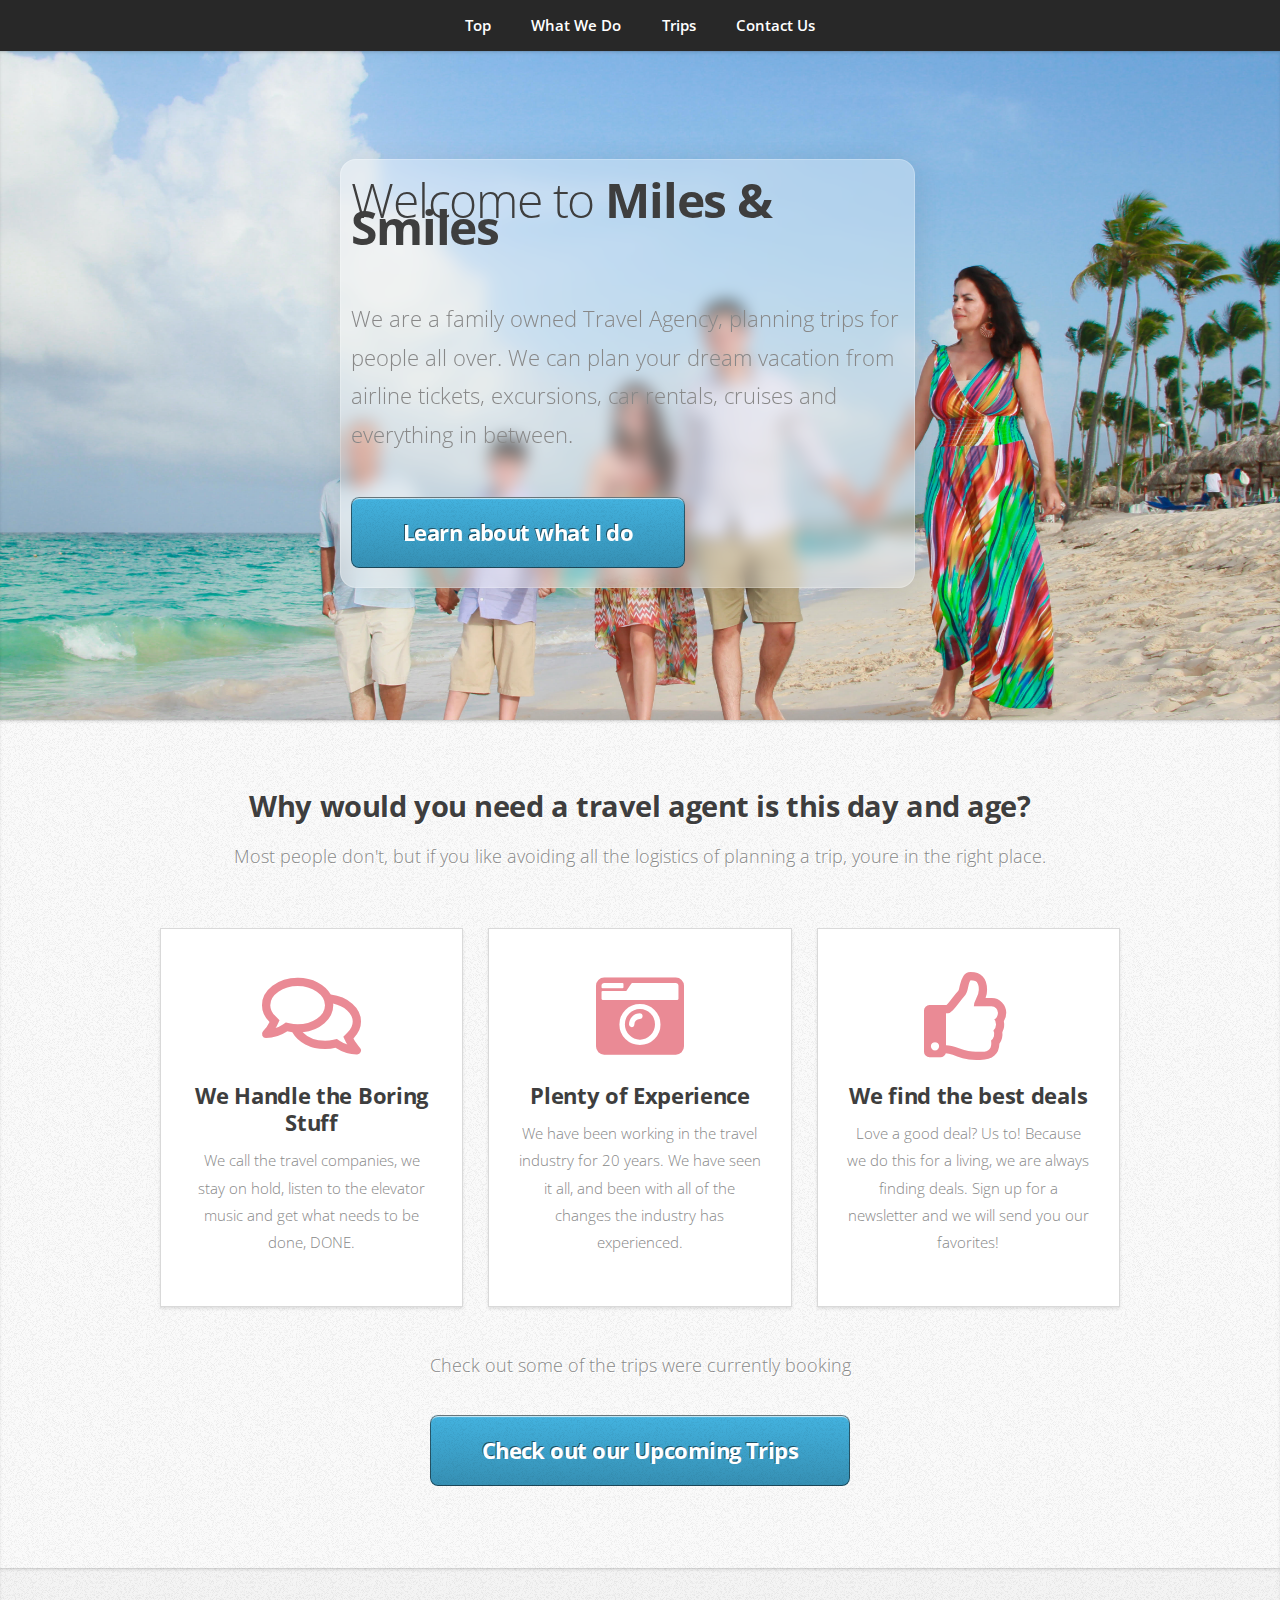
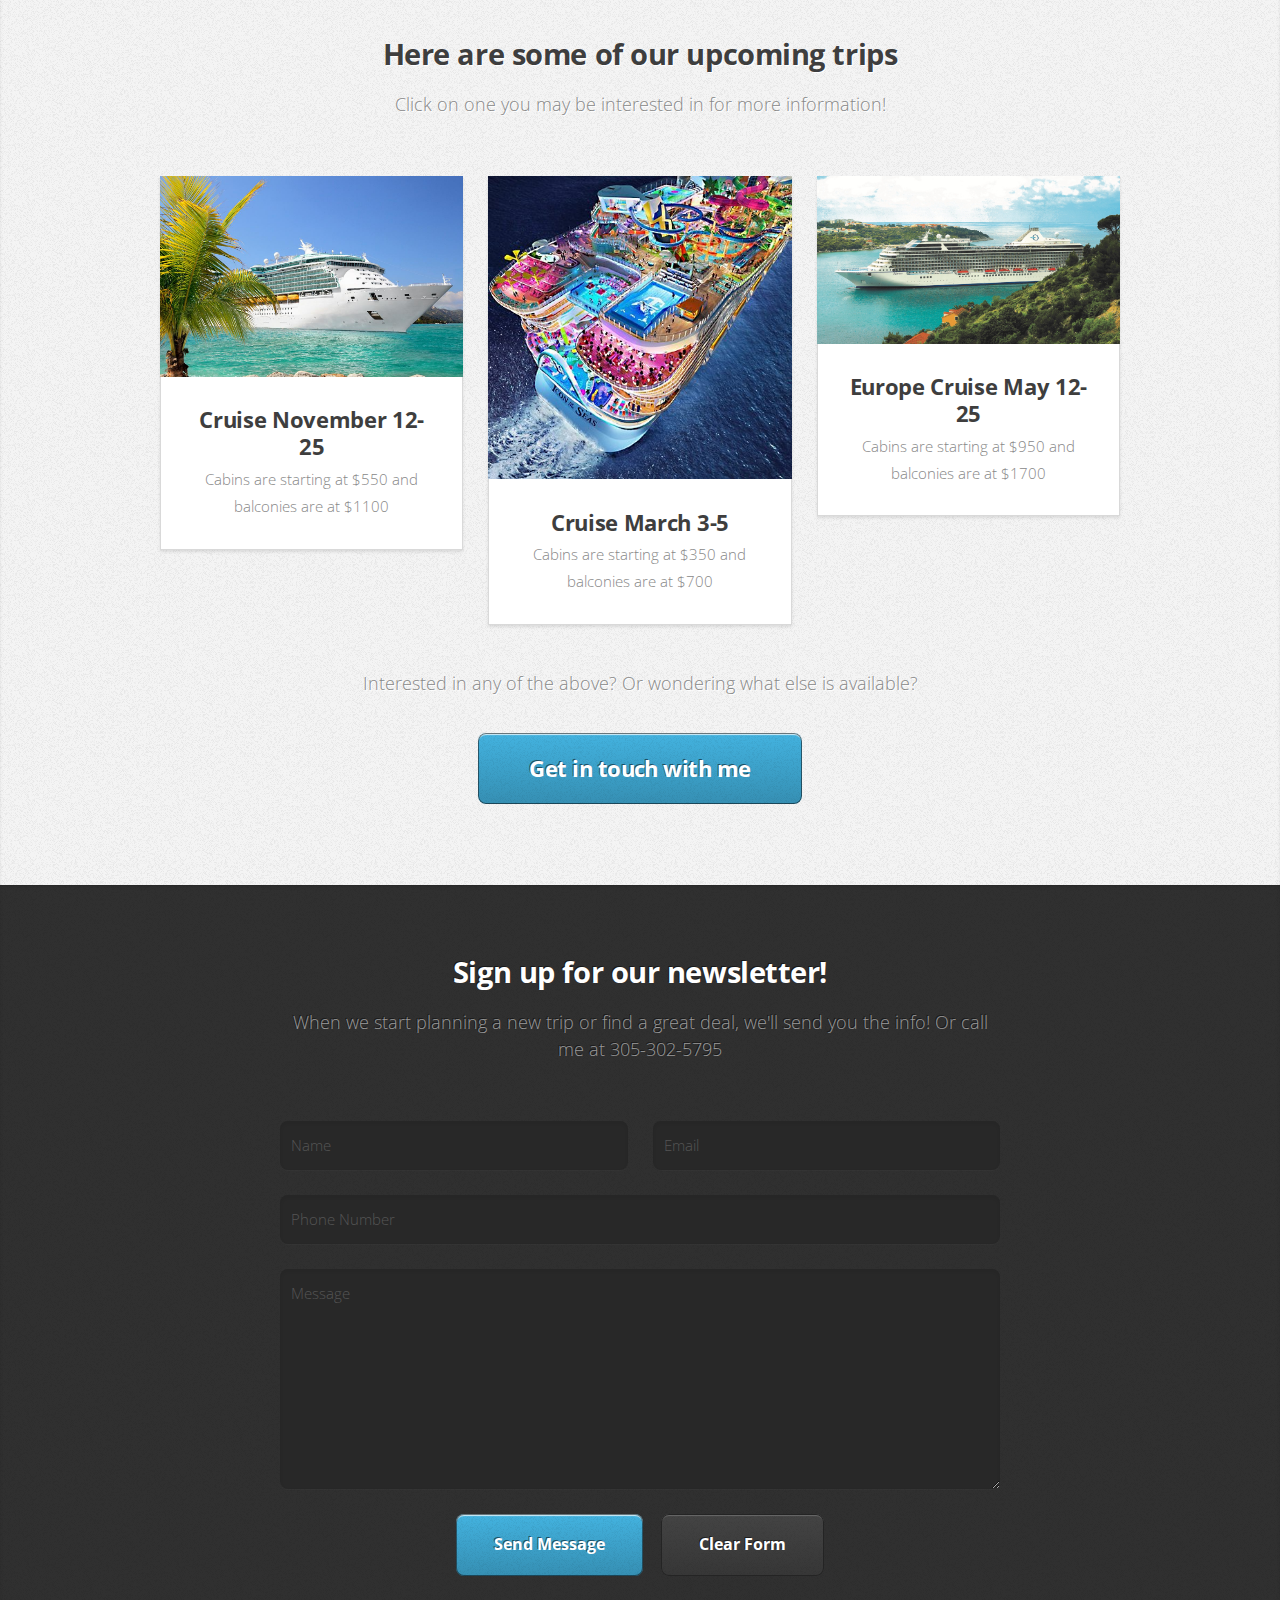
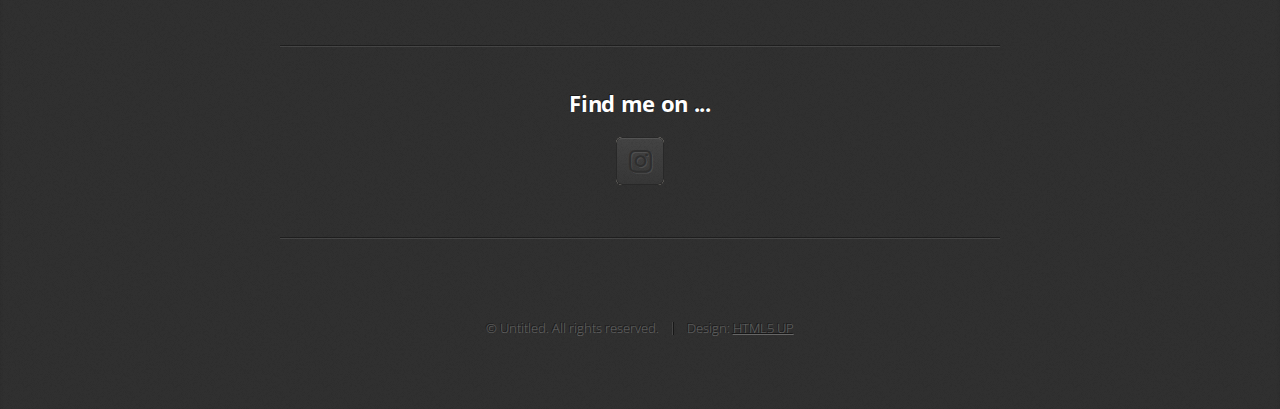
<file: index.html>
<!DOCTYPE HTML>
<!--
	Miniport by HTML5 UP
	html5up.net | @ajlkn
	Free for personal and commercial use under the CCA 3.0 license (html5up.net/license)
-->
<html>
	<head>
		<!-- Google tag (gtag.js) -->
<script async src="https://www.googletagmanager.com/gtag/js?id=G-KXNS6PESJY"></script>
<script>
  window.dataLayer = window.dataLayer || [];
  function gtag(){dataLayer.push(arguments);}
  gtag('js', new Date());

  gtag('config', 'G-KXNS6PESJY');
</script>
		<title>Miles and Smiles Travel Agency</title>
		<meta charset="utf-8" />
		<meta name="viewport" content="width=device-width, initial-scale=1, user-scalable=no" />
		<link rel="stylesheet" href="assets/css/main.css" />
		
	</head>
	<body class="is-preload">

		<!-- Nav -->
			<nav id="nav">
				<ul class="container">
					<li><a href="#top">Top</a></li>
					<li><a href="#work">What We Do</a></li>
					<li><a href="#portfolio">Trips</a></li>
					<li><a href="#contact">Contact Us</a></li>
				</ul>
			</nav>

		<!-- Home -->
		<article id="top" class="wrapper style1">
			<div class="container">
				<div class="row mainBox">
					
					<div class="col-8 col-7-large col-12-medium titleBox">
						<header>
							<h1>Welcome to <strong>Miles & Smiles </strong></h1>
						</header>
						<p>We are a family owned Travel Agency, planning trips for people all over. We can plan your dream vacation from airline tickets, excursions, car rentals, cruises and everything in between. </p>
						<a href="#work" class="button large scrolly">Learn about what I do</a>
					</div>
				</div>
			</div>
		</article>

		<!-- Work -->
			<article id="work" class="wrapper style2">
				<div class="container">
					<header>
						<h2>Why would you need a travel agent is this  day and age?</h2>
						<p>Most people don't, but if you like avoiding all the logistics of planning a trip, youre in the right place.</p>
					</header>
					<div class="row aln-center">
						<div class="col-4 col-6-medium col-12-small">
							<section class="box style1">
								<span class="icon featured fa-comments"></span>
								<h3>We Handle the Boring Stuff</h3>
								<p>We call the travel companies, we stay on hold, listen to the elevator music and get what needs to be done, DONE.</p>
							</section>
						</div>
						<div class="col-4 col-6-medium col-12-small">
							<section class="box style1">
								<span class="icon solid featured fa-camera-retro"></span>
								<h3>Plenty of Experience</h3>
								<p>We have been working in the travel industry for 20 years. We have seen it all, and been with all of the changes the industry has experienced.</p>
							</section>
						</div>
						<div class="col-4 col-6-medium col-12-small">
							<section class="box style1">
								<span class="icon featured fa-thumbs-up"></span>
								<h3>We find the best deals</h3>
								<p>Love a good deal? Us to! Because we do this for a living, we are always finding deals. Sign up for a newsletter and we will send you our favorites!</p>
							</section>
						</div>
					</div>
					<footer>
						<p>Check out some of the trips were currently booking</p>
						<a href="#portfolio" class="button large scrolly">Check out our Upcoming Trips </a>
					</footer>
				</div>
			</article>

		<!-- Upcoming Trips -->
			<article id="portfolio" class="wrapper style3">
				<div class="container">
					<header>
						<h2>Here are some of our upcoming trips</h2>
						<p>Click on one you may be interested in for more information!</p>
					</header>

					<div class="row">

						<div class="col-4 col-6-medium col-12-small">
							<article class="box style2">
								<a href="Nov12-22.html" class="image featured"><img src="images/Eastern Caribbean Cruises-a.jpg" alt="" /></a>
								<h3><a href="Nov12-22.html">Cruise November 12-25</a></h3>
								<p>Cabins are starting at $550 and balconies are at $1100</p>
							</article>
						</div>

						<div class="col-4 col-6-medium col-12-small">
							<article class="box style2">
								<a href="march3-5.html" class="image featured"><img src="images/icon-of-the-seas-aerial-aft-night-sailing.jpg" alt="" /></a>
								<h3><a href="march3-5.html">Cruise March 3-5</a></h3>
								<p>Cabins are starting at $350 and balconies are at $700</p>
							</article>
						</div>

						<div class="col-4 col-6-medium col-12-small">
							<article class="box style2">
								<a href="may10-21.html" class="image featured"><img src="images/OC_O_Marina__Mediterranean_Dubrovnik_2022_02_10_15_19_55.jpg" alt="" /></a>
								<h3><a href="may10-21.html">Europe Cruise May 12-25</a></h3>
								<p>Cabins are starting at $950 and balconies are at $1700</p>
							</article>
						</div>
		<!--- To add more trips
						<div class="col-4 col-6-medium col-12-small">
							<article class="box style2">
								<a href="#" class="image featured"><img src="images/pic04.jpg" alt="" /></a>
								<h3><a href="#">Tempus dolore</a></h3>
								<p>Ornare nulla proin odio consequat.</p>
							</article>
						</div>
						<div class="col-4 col-6-medium col-12-small">
							<article class="box style2">
								<a href="#" class="image featured"><img src="images/pic05.jpg" alt="" /></a>
								<h3><a href="#">Feugiat aliquam</a></h3>
								<p>Ornare nulla proin odio consequat.</p>
							</article>
						</div>
						<div class="col-4 col-6-medium col-12-small">
							<article class="box style2">
								<a href="#" class="image featured"><img src="images/pic06.jpg" alt="" /></a>
								<h3><a href="#">Sed amet ornare</a></h3>
								<p>Ornare nulla proin odio consequat.</p>
							</article>
						</div>
						 -->
					</div>

					<footer>
						<p>Interested in any of the above? Or wondering what else is available?</p>
						<a href="#contact" class="button large scrolly">Get in touch with me</a>
					</footer>
				</div>
			</article>

		<!-- Contact -->
			<article id="contact" class="wrapper style4">
				<div class="container medium">
					<header>
						<h2>Sign up for our newsletter!</h2>
						<p>When we start planning a new trip or find a great deal, we'll send you the info! Or call me at 305-302-5795 </p>
					</header>

					<div class="row">
						<div class="col-12">
							<form method="post" action="#" data-netlify="true">
								<div class="row">
									<div class="col-6 col-12-small">
										<input type="text" name="name" id="name" placeholder="Name" />
									</div>
									<div class="col-6 col-12-small">
										<input type="text" name="email" id="email" placeholder="Email" />
									</div>
									<div class="col-12">
										<input type="text" name="phone" id="phone" placeholder="Phone Number" />
									</div>
									<div class="col-12">
										<textarea name="message" id="message" placeholder="Message"></textarea>
									</div>
									<div class="col-12">
										<ul class="actions">
											<li><input type="submit" value="Send Message" /></li>
											<li><input type="reset" value="Clear Form" class="alt" /></li>
										</ul>
									</div>
								</div>
							</form>
						</div>
						<div class="col-12">
							<hr />
							<h3>Find me on ...</h3>
							<ul class="social">
								<li><a href="https://www.instagram.com/itss_miles_n_smiles/" class="icon brands fa-instagram"></a></li>
								<!--
								<li><a href="#" class="icon solid fa-rss"><span>RSS</span></a></li>
								<li><a href="#" class="icon brands fa-instagram"><span>Instagram</span></a></li>
								<li><a href="#" class="icon brands fa-foursquare"><span>Foursquare</span></a></li>
								<li><a href="#" class="icon brands fa-skype"><span>Skype</span></a></li>
								<li><a href="#" class="icon brands fa-soundcloud"><span>Soundcloud</span></a></li>
								<li><a href="#" class="icon brands fa-youtube"><span>YouTube</span></a></li>
								<li><a href="#" class="icon brands fa-blogger"><span>Blogger</span></a></li>
								<li><a href="#" class="icon brands fa-flickr"><span>Flickr</span></a></li>
								<li><a href="#" class="icon brands fa-vimeo"><span>Vimeo</span></a></li>
								-->
							</ul>
							<hr />
						</div>
					</div>
					<footer>
						<ul id="copyright">
							<li>&copy; Untitled. All rights reserved.</li><li>Design: <a href="http://html5up.net">HTML5 UP</a></li>
						</ul>
					</footer>
				</div>
			</article>

		<!-- Scripts -->
			<script src="assets/js/jquery.min.js"></script>
			<script src="assets/js/jquery.scrolly.min.js"></script>
			<script src="assets/js/browser.min.js"></script>
			<script src="assets/js/breakpoints.min.js"></script>
			<script src="assets/js/util.js"></script>
			<script src="assets/js/main.js"></script>

	</body>
</html>
</file>
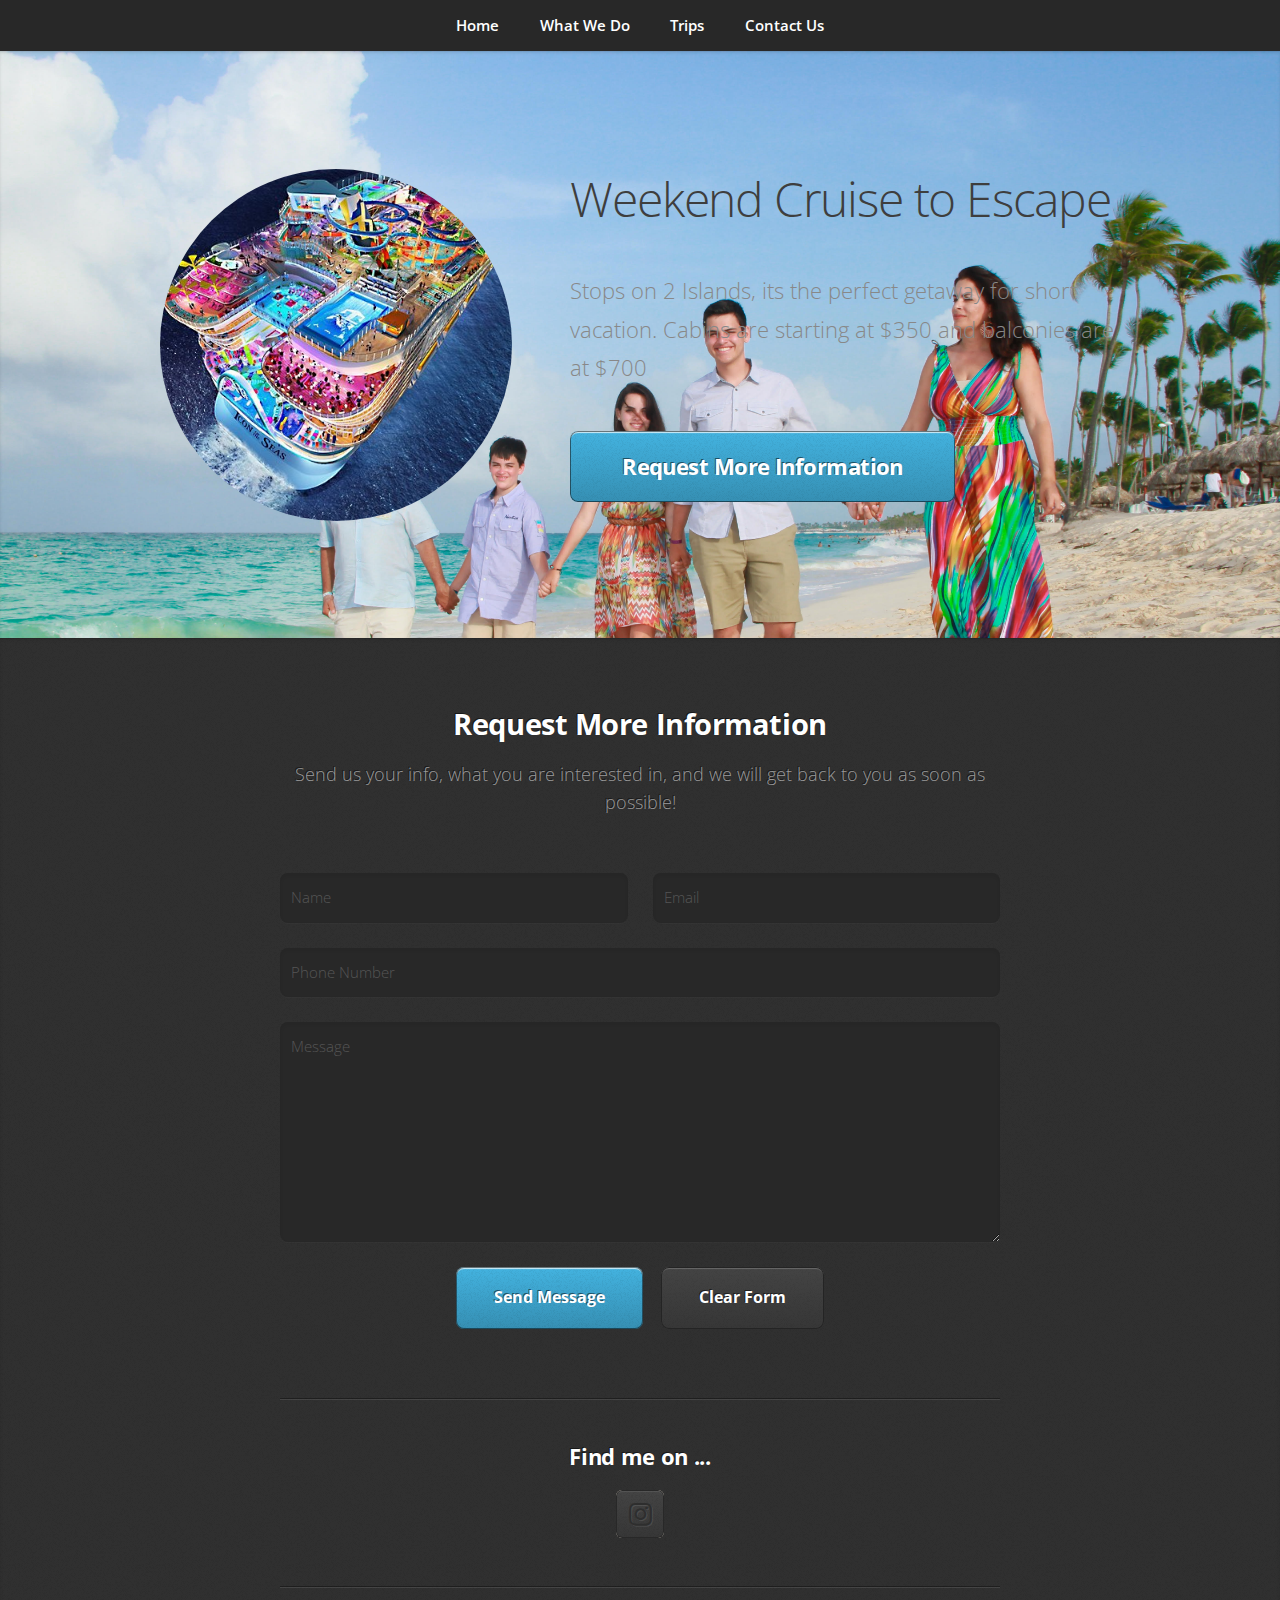
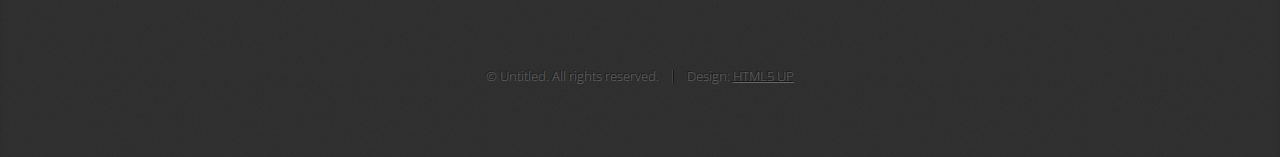
<file: march3-5.html>
<html>
	<head>
		<!-- Google tag (gtag.js) -->
<script async src="https://www.googletagmanager.com/gtag/js?id=G-KXNS6PESJY"></script>
<script>
  window.dataLayer = window.dataLayer || [];
  function gtag(){dataLayer.push(arguments);}
  gtag('js', new Date());

  gtag('config', 'G-KXNS6PESJY');
</script>
		<title>Miles and Smiles Travel Agency</title>
		<meta charset="utf-8" />
		<meta name="viewport" content="width=device-width, initial-scale=1, user-scalable=no" />
		<link rel="stylesheet" href="assets/css/main.css" />
		
	</head>
	<body class="is-preload">

		<!-- Nav -->
			<nav id="nav">
				<ul class="container">
					<li><a href="index.html#top">Home</a></li>
					<li><a href="index.html#work">What We Do</a></li>
					<li><a href="index.html#portfolio">Trips</a></li>
					<li><a href="#contact">Contact Us</a></li>
				</ul>
			</nav>

		<!-- The Trip -->
			<article id="top" class="wrapper style1">
				<div class="container">
					<div class="row">
						<div class="col-4 col-5-large col-12-medium">
							<span class="image fit"><img src="images/icon-of-the-seas-aerial-aft-night-sailing.jpg" alt="" /></span>
						</div>
						<div class="col-8 col-7-large col-12-medium">
							<header>
								<h1>Weekend Cruise to Escape</h1>
							</header>

							<p>Stops on 2 Islands, its the perfect getaway for short vacation. Cabins are starting at $350 and balconies are at $700</p>

							<a href="#contact" class="button large scrolly">Request More Information</a>
						</div>
					</div>
				</div>
			</article>

		<!-- Contact -->
			<article id="contact" class="wrapper style4">
				<div class="container medium">
					<header>
						<h2>Request More Information</h2>
						<p>Send us your info, what you are interested in, and we will get back to you as soon as possible!</p>
					</header>

					<div class="row">
						<div class="col-12">
							<form method="post" action="#">
								<div class="row">
									<div class="col-6 col-12-small">
										<input type="text" name="name" id="name" placeholder="Name" />
									</div>
									<div class="col-6 col-12-small">
										<input type="text" name="email" id="email" placeholder="Email" />
									</div>
									<div class="col-12">
										<input type="text" name="phone" id="phone" placeholder="Phone Number" />
									</div>
									<div class="col-12">
										<textarea name="message" id="message" placeholder="Message"></textarea>
									</div>
									<div class="col-12">
										<ul class="actions">
											<li><input type="submit" value="Send Message" /></li>
											<li><input type="reset" value="Clear Form" class="alt" /></li>
										</ul>
									</div>
								</div>
							</form>
						</div>
						<div class="col-12">
							<hr />
							<h3>Find me on ...</h3>
							<ul class="social">
								<li><a href="https://www.instagram.com/itss_miles_n_smiles/" class="icon brands fa-instagram"></a></li>
								<!--
								<li><a href="#" class="icon solid fa-rss"><span>RSS</span></a></li>
								<li><a href="#" class="icon brands fa-instagram"><span>Instagram</span></a></li>
								<li><a href="#" class="icon brands fa-foursquare"><span>Foursquare</span></a></li>
								<li><a href="#" class="icon brands fa-skype"><span>Skype</span></a></li>
								<li><a href="#" class="icon brands fa-soundcloud"><span>Soundcloud</span></a></li>
								<li><a href="#" class="icon brands fa-youtube"><span>YouTube</span></a></li>
								<li><a href="#" class="icon brands fa-blogger"><span>Blogger</span></a></li>
								<li><a href="#" class="icon brands fa-flickr"><span>Flickr</span></a></li>
								<li><a href="#" class="icon brands fa-vimeo"><span>Vimeo</span></a></li>
								-->
							</ul>
							<hr />
						</div>
					</div>
					<footer>
						<ul id="copyright">
							<li>&copy; Untitled. All rights reserved.</li><li>Design: <a href="http://html5up.net">HTML5 UP</a></li>
						</ul>
					</footer>
				</div>
			</article>

		<!-- Scripts -->
			<script src="assets/js/jquery.min.js"></script>
			<script src="assets/js/jquery.scrolly.min.js"></script>
			<script src="assets/js/browser.min.js"></script>
			<script src="assets/js/breakpoints.min.js"></script>
			<script src="assets/js/util.js"></script>
			<script src="assets/js/main.js"></script>

	</body>
</html>
</file>
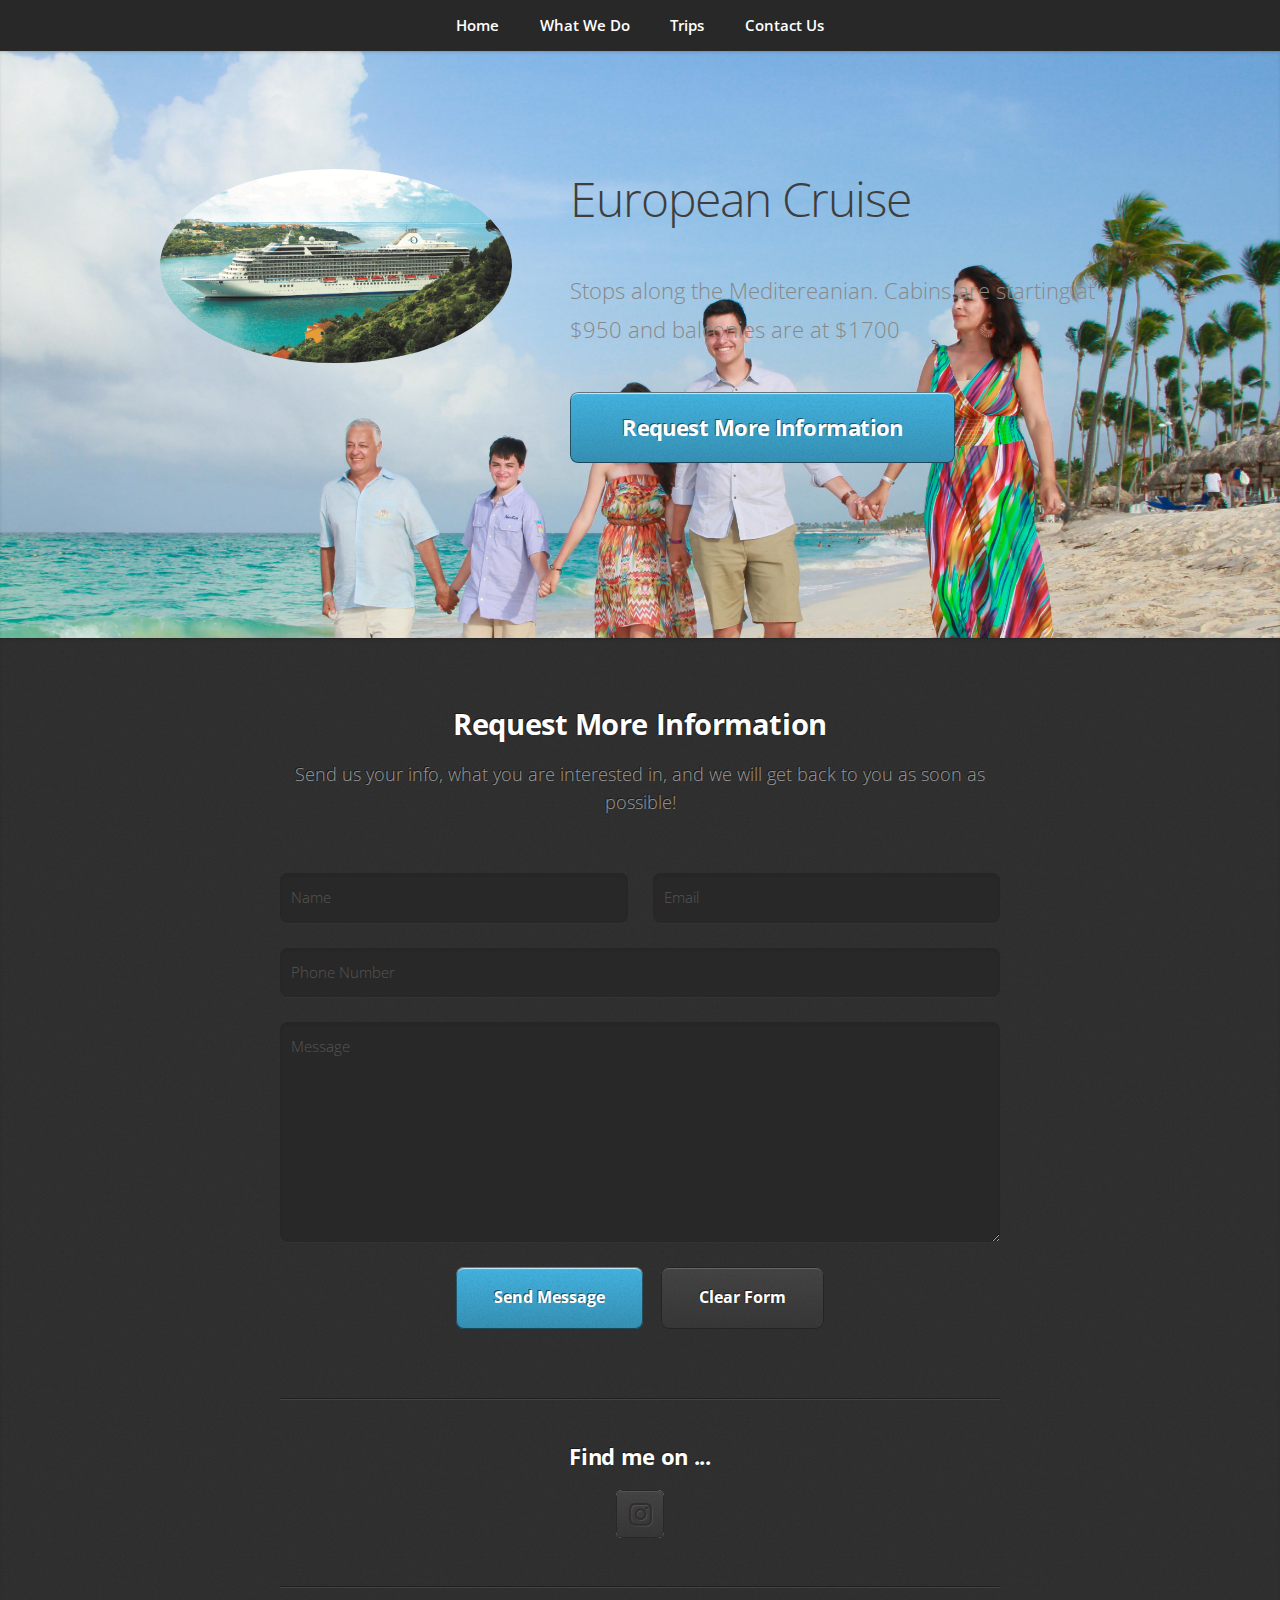
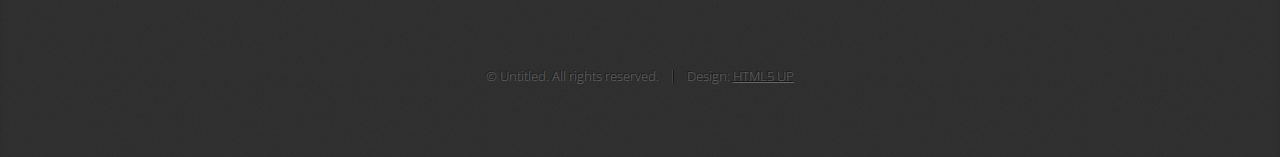
<file: may10-21.html>
<html>
	<head>
		<!-- Google tag (gtag.js) -->
<script async src="https://www.googletagmanager.com/gtag/js?id=G-KXNS6PESJY"></script>
<script>
  window.dataLayer = window.dataLayer || [];
  function gtag(){dataLayer.push(arguments);}
  gtag('js', new Date());

  gtag('config', 'G-KXNS6PESJY');
</script>
		<title>Miles and Smiles Travel Agency</title>
		<meta charset="utf-8" />
		<meta name="viewport" content="width=device-width, initial-scale=1, user-scalable=no" />
		<link rel="stylesheet" href="assets/css/main.css" />
	</head>
	<body class="is-preload">

		<!-- Nav -->
			<nav id="nav">
				<ul class="container">
					<li><a href="index.html#top">Home</a></li>
					<li><a href="index.html#work">What We Do</a></li>
					<li><a href="index.html#portfolio">Trips</a></li>
					<li><a href="#contact">Contact Us</a></li>
				</ul>
			</nav>

		<!-- The Trip -->
			<article id="top" class="wrapper style1">
				<div class="container">
					<div class="row">
						<div class="col-4 col-5-large col-12-medium">
							<span class="image fit"><img src="images/OC_O_Marina__Mediterranean_Dubrovnik_2022_02_10_15_19_55.jpg" alt="" /></span>
						</div>
						<div class="col-8 col-7-large col-12-medium">
							<header>
								<h1>European Cruise</h1>
							</header>

							<p>Stops along the Meditereanian. Cabins are starting at $950 and balconies are at $1700</p>

							<a href="#contact" class="button large scrolly">Request More Information</a>
						</div>
					</div>
				</div>
			</article>

		<!-- Contact -->
			<article id="contact" class="wrapper style4">
				<div class="container medium">
					<header>
						<h2>Request More Information</h2>
						<p>Send us your info, what you are interested in, and we will get back to you as soon as possible!</p>
					</header>

					<div class="row">
						<div class="col-12">
							<form method="post" action="#">
								<div class="row">
									<div class="col-6 col-12-small">
										<input type="text" name="name" id="name" placeholder="Name" />
									</div>
									<div class="col-6 col-12-small">
										<input type="text" name="email" id="email" placeholder="Email" />
									</div>
									<div class="col-12">
										<input type="text" name="phone" id="phone" placeholder="Phone Number" />
									</div>
									<div class="col-12">
										<textarea name="message" id="message" placeholder="Message"></textarea>
									</div>
									<div class="col-12">
										<ul class="actions">
											<li><input type="submit" value="Send Message" /></li>
											<li><input type="reset" value="Clear Form" class="alt" /></li>
										</ul>
									</div>
								</div>
							</form>
						</div>
						<div class="col-12">
							<hr />
							<h3>Find me on ...</h3>
							<ul class="social">
								<li><a href="https://www.instagram.com/itss_miles_n_smiles/" class="icon brands fa-instagram"></a></li>
								<!--
								<li><a href="#" class="icon solid fa-rss"><span>RSS</span></a></li>
								<li><a href="#" class="icon brands fa-instagram"><span>Instagram</span></a></li>
								<li><a href="#" class="icon brands fa-foursquare"><span>Foursquare</span></a></li>
								<li><a href="#" class="icon brands fa-skype"><span>Skype</span></a></li>
								<li><a href="#" class="icon brands fa-soundcloud"><span>Soundcloud</span></a></li>
								<li><a href="#" class="icon brands fa-youtube"><span>YouTube</span></a></li>
								<li><a href="#" class="icon brands fa-blogger"><span>Blogger</span></a></li>
								<li><a href="#" class="icon brands fa-flickr"><span>Flickr</span></a></li>
								<li><a href="#" class="icon brands fa-vimeo"><span>Vimeo</span></a></li>
								-->
							</ul>
							<hr />
						</div>
					</div>
					<footer>
						<ul id="copyright">
							<li>&copy; Untitled. All rights reserved.</li><li>Design: <a href="http://html5up.net">HTML5 UP</a></li>
						</ul>
					</footer>
				</div>
			</article>

		<!-- Scripts -->
			<script src="assets/js/jquery.min.js"></script>
			<script src="assets/js/jquery.scrolly.min.js"></script>
			<script src="assets/js/browser.min.js"></script>
			<script src="assets/js/breakpoints.min.js"></script>
			<script src="assets/js/util.js"></script>
			<script src="assets/js/main.js"></script>

	</body>
</html>
</file>
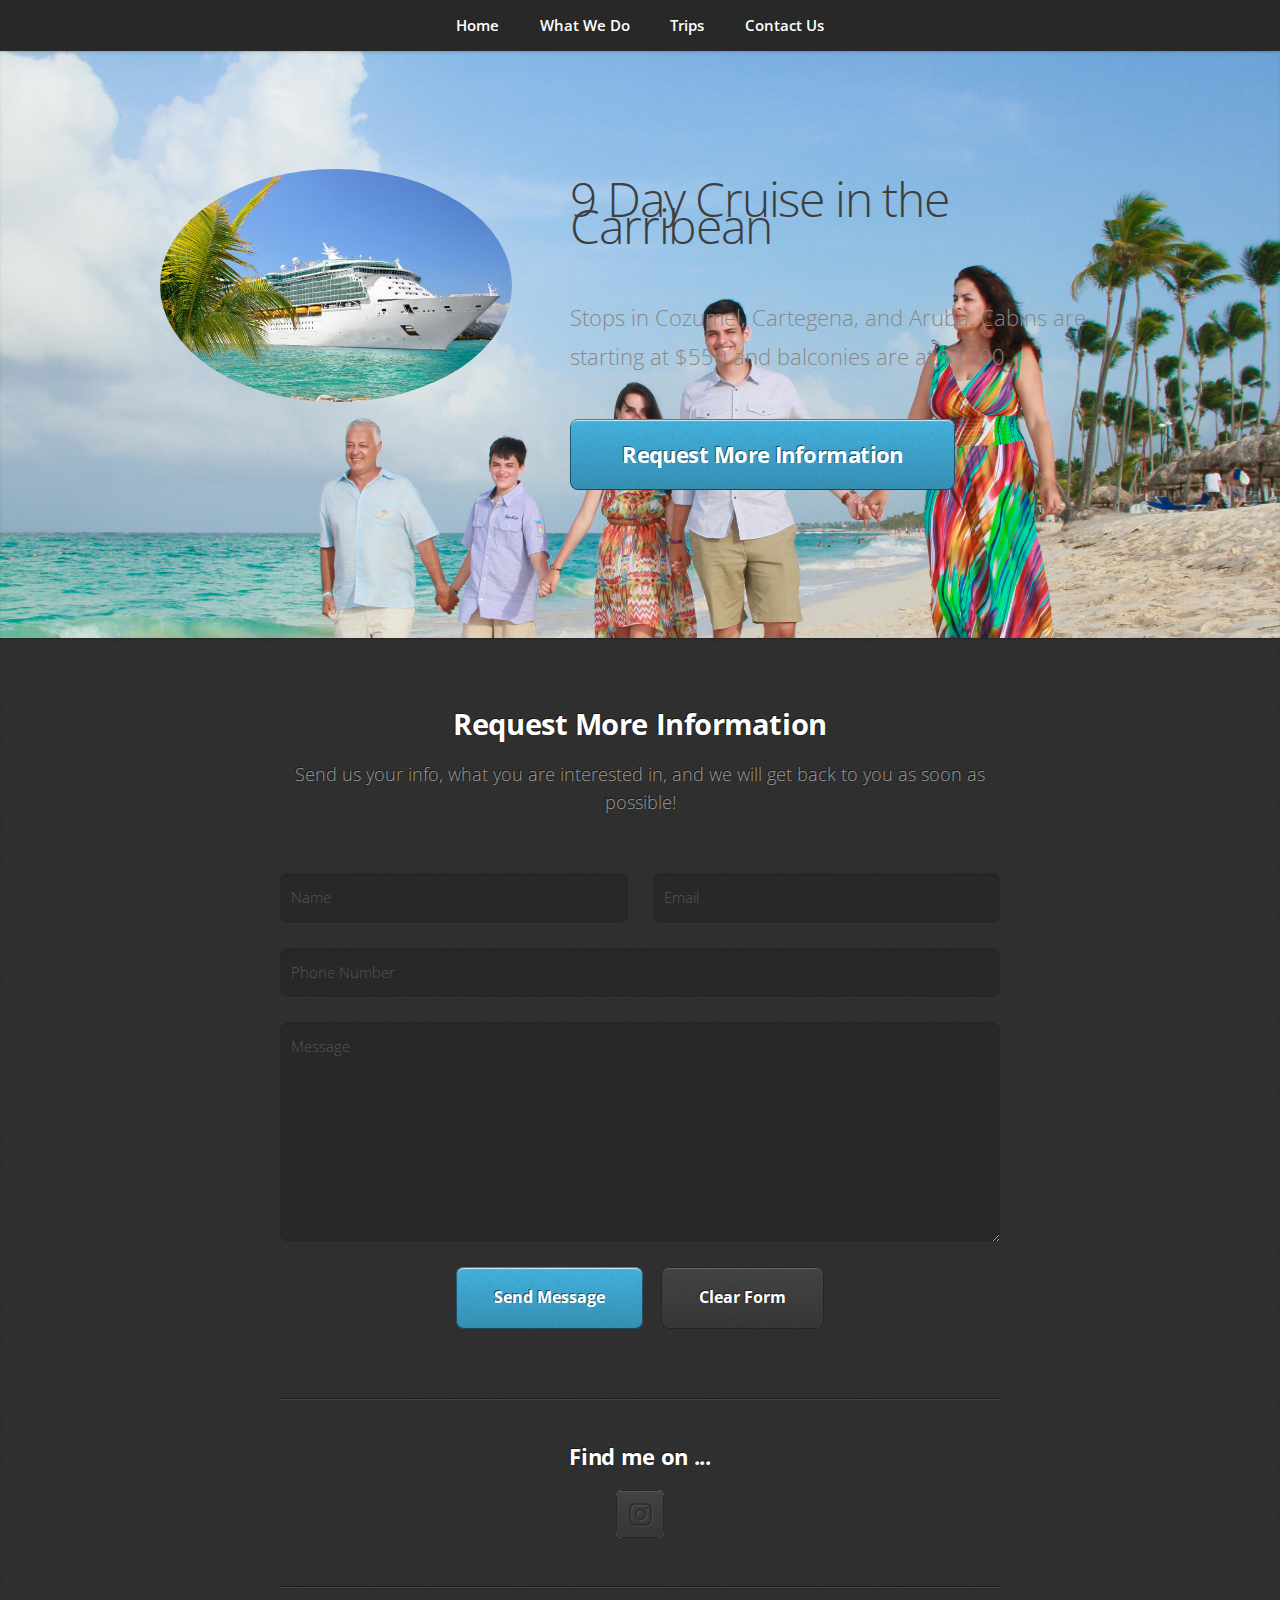
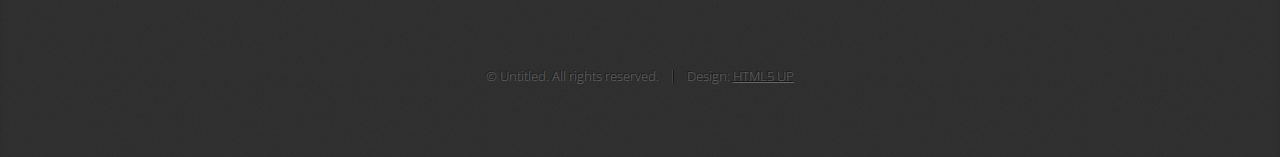
<file: Nov12-22.html>
<html>
	<head>
		<!-- Google tag (gtag.js) -->
<script async src="https://www.googletagmanager.com/gtag/js?id=G-KXNS6PESJY"></script>
<script>
  window.dataLayer = window.dataLayer || [];
  function gtag(){dataLayer.push(arguments);}
  gtag('js', new Date());

  gtag('config', 'G-KXNS6PESJY');
</script>
		<title>Miles and Smiles Travel Agency</title>
		<meta charset="utf-8" />
		<meta name="viewport" content="width=device-width, initial-scale=1, user-scalable=no" />
		<link rel="stylesheet" href="assets/css/main.css" />
	</head>
	<body class="is-preload">

		<!-- Nav -->
			<nav id="nav">
				<ul class="container">
					<li><a href="index.html#top">Home</a></li>
					<li><a href="index.html#work">What We Do</a></li>
					<li><a href="index.html#portfolio">Trips</a></li>
					<li><a href="#contact">Contact Us</a></li>
				</ul>
			</nav>

		<!-- The Trip -->
			<article id="top" class="wrapper style1">
				<div class="container">
					<div class="row">
						<div class="col-4 col-5-large col-12-medium">
							<span class="image fit"><img src="images/Eastern Caribbean Cruises-a.jpg" alt="" /></span>
						</div>
						<div class="col-8 col-7-large col-12-medium">
							<header>
								<h1>9 Day Cruise in the Carribean</h1>
							</header>

							<p>Stops in Cozumel, Cartegena, and Aruba. Cabins are starting at $550 and balconies are at $1100</p>

							<a href="#contact" class="button large scrolly">Request More Information</a>
						</div>
					</div>
				</div>
			</article>

		<!-- Contact -->
			<article id="contact" class="wrapper style4">
				<div class="container medium">
					<header>
						<h2>Request More Information</h2>
						<p>Send us your info, what you are interested in, and we will get back to you as soon as possible!</p>
					</header>

					<div class="row">
						<div class="col-12">
							<form method="post" action="#">
								<div class="row">
									<div class="col-6 col-12-small">
										<input type="text" name="name" id="name" placeholder="Name" />
									</div>
									<div class="col-6 col-12-small">
										<input type="text" name="email" id="email" placeholder="Email" />
									</div>
									<div class="col-12">
										<input type="text" name="phone" id="phone" placeholder="Phone Number" />
									</div>
									<div class="col-12">
										<textarea name="message" id="message" placeholder="Message"></textarea>
									</div>
									<div class="col-12">
										<ul class="actions">
											<li><input type="submit" value="Send Message" /></li>
											<li><input type="reset" value="Clear Form" class="alt" /></li>
										</ul>
									</div>
								</div>
							</form>
						</div>
						<div class="col-12">
							<hr />
							<h3>Find me on ...</h3>
							<ul class="social">
								<li><a href="https://www.instagram.com/itss_miles_n_smiles/" class="icon brands fa-instagram"></a></li>
								<!--
								<li><a href="#" class="icon solid fa-rss"><span>RSS</span></a></li>
								<li><a href="#" class="icon brands fa-instagram"><span>Instagram</span></a></li>
								<li><a href="#" class="icon brands fa-foursquare"><span>Foursquare</span></a></li>
								<li><a href="#" class="icon brands fa-skype"><span>Skype</span></a></li>
								<li><a href="#" class="icon brands fa-soundcloud"><span>Soundcloud</span></a></li>
								<li><a href="#" class="icon brands fa-youtube"><span>YouTube</span></a></li>
								<li><a href="#" class="icon brands fa-blogger"><span>Blogger</span></a></li>
								<li><a href="#" class="icon brands fa-flickr"><span>Flickr</span></a></li>
								<li><a href="#" class="icon brands fa-vimeo"><span>Vimeo</span></a></li>
								-->
							</ul>
							<hr />
						</div>
					</div>
					<footer>
						<ul id="copyright">
							<li>&copy; Untitled. All rights reserved.</li><li>Design: <a href="http://html5up.net">HTML5 UP</a></li>
						</ul>
					</footer>
				</div>
			</article>

		<!-- Scripts -->
			<script src="assets/js/jquery.min.js"></script>
			<script src="assets/js/jquery.scrolly.min.js"></script>
			<script src="assets/js/browser.min.js"></script>
			<script src="assets/js/breakpoints.min.js"></script>
			<script src="assets/js/util.js"></script>
			<script src="assets/js/main.js"></script>

	</body>
</html>
</file>
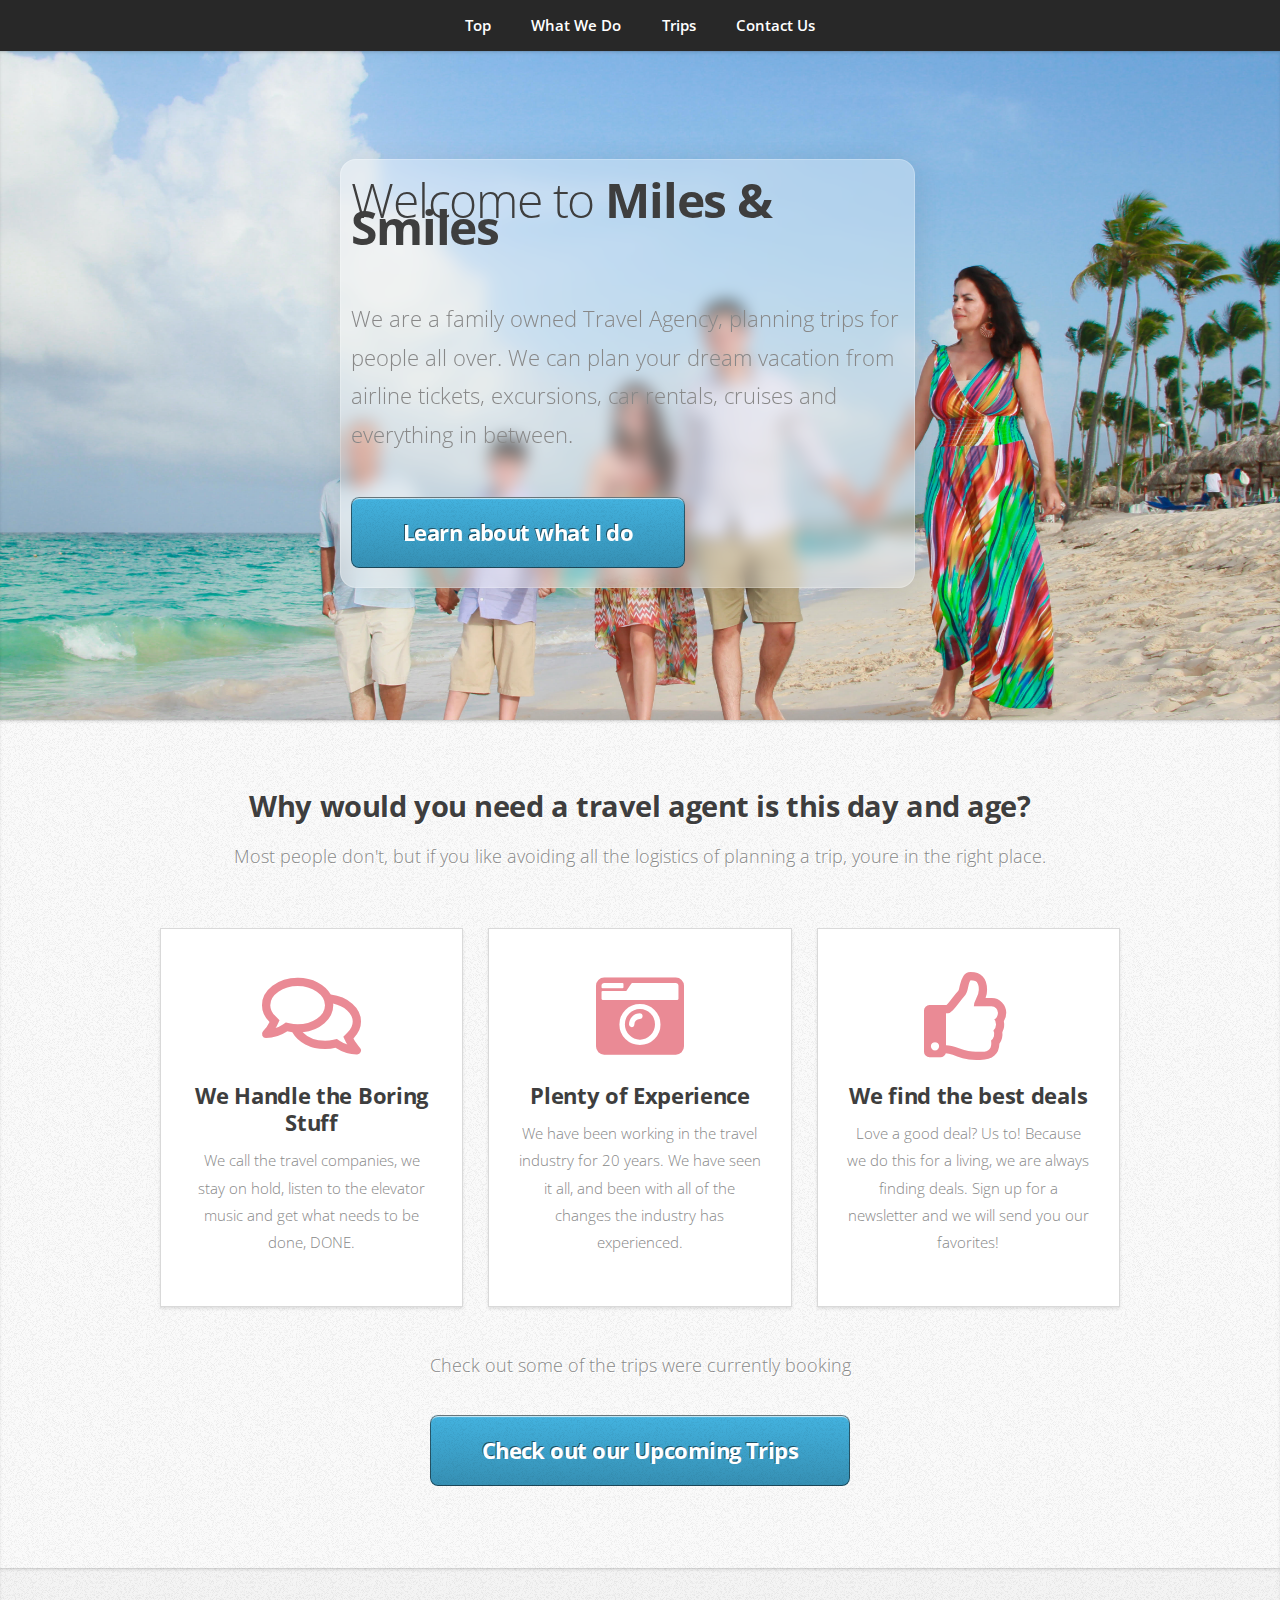
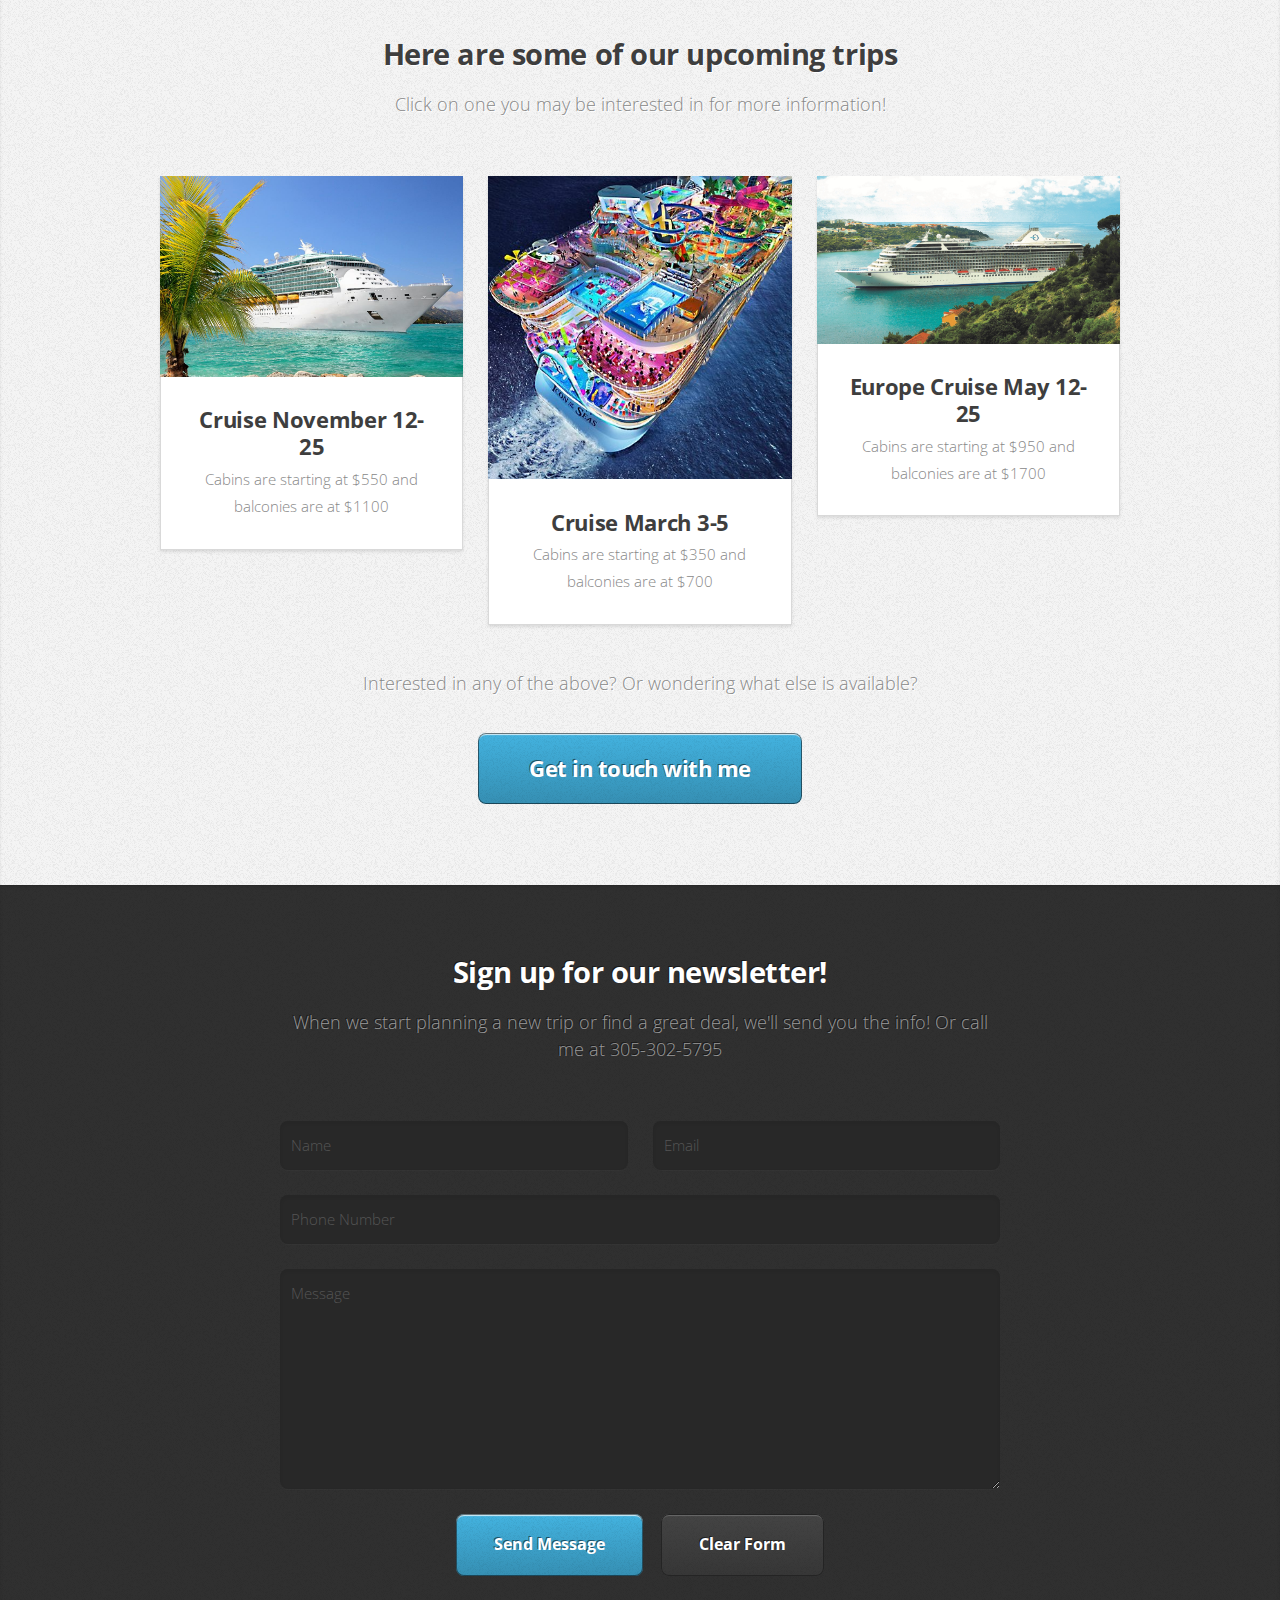
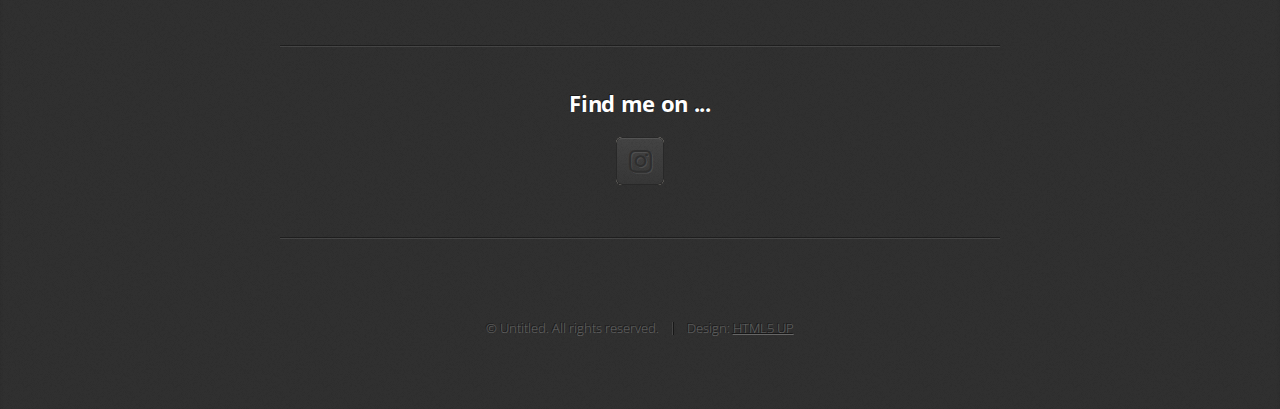
<file: testBackground.html>
<!DOCTYPE HTML>
<!--
	Miniport by HTML5 UP
	html5up.net | @ajlkn
	Free for personal and commercial use under the CCA 3.0 license (html5up.net/license)
-->
<html>
	<head>
		<!-- Google tag (gtag.js) -->
<script async src="https://www.googletagmanager.com/gtag/js?id=G-KXNS6PESJY"></script>
<script>
  window.dataLayer = window.dataLayer || [];
  function gtag(){dataLayer.push(arguments);}
  gtag('js', new Date());

  gtag('config', 'G-KXNS6PESJY');
</script>
		<title>Miles and Smiles Travel Agency</title>
		<meta charset="utf-8" />
		<meta name="viewport" content="width=device-width, initial-scale=1, user-scalable=no" />
		<link rel="stylesheet" href="assets/css/main.css" />
	</head>
	<body class="is-preload">

		<!-- Nav -->
			<nav id="nav">
				<ul class="container">
					<li><a href="#top">Top</a></li>
					<li><a href="#work">What We Do</a></li>
					<li><a href="#portfolio">Trips</a></li>
					<li><a href="#contact">Contact Us</a></li>
				</ul>
			</nav>

		<!-- Home -->
			<article id="top" class="wrapper style1">
				<div class="container">
					<div class="row mainBox">
						
						<div class="col-8 col-7-large col-12-medium titleBox">
							<header>
								<h1>Welcome to <strong>Miles & Smiles </strong></h1>
							</header>
							<p>We are a family owned Travel Agency, planning trips for people all over. We can plan your dream vacation from airline tickets, excursions, car rentals, cruises and everything in between. </p>
							<a href="#work" class="button large scrolly">Learn about what I do</a>
						</div>
					</div>
				</div>
			</article>

		<!-- Work -->
			<article id="work" class="wrapper style2">
				<div class="container">
					<header>
						<h2>Why would you need a travel agent is this  day and age?</h2>
						<p>Most people don't, but if you like avoiding all the logistics of planning a trip, youre in the right place.</p>
					</header>
					<div class="row aln-center">
						<div class="col-4 col-6-medium col-12-small">
							<section class="box style1">
								<span class="icon featured fa-comments"></span>
								<h3>We Handle the Boring Stuff</h3>
								<p>We call the travel companies, we stay on hold, listen to the elevator music and get what needs to be done, DONE.</p>
							</section>
						</div>
						<div class="col-4 col-6-medium col-12-small">
							<section class="box style1">
								<span class="icon solid featured fa-camera-retro"></span>
								<h3>Plenty of Experience</h3>
								<p>We have been working in the travel industry for 20 years. We have seen it all, and been with all of the changes the industry has experienced.</p>
							</section>
						</div>
						<div class="col-4 col-6-medium col-12-small">
							<section class="box style1">
								<span class="icon featured fa-thumbs-up"></span>
								<h3>We find the best deals</h3>
								<p>Love a good deal? Us to! Because we do this for a living, we are always finding deals. Sign up for a newsletter and we will send you our favorites!</p>
							</section>
						</div>
					</div>
					<footer>
						<p>Check out some of the trips were currently booking</p>
						<a href="#portfolio" class="button large scrolly">Check out our Upcoming Trips </a>
					</footer>
				</div>
			</article>

		<!-- Upcoming Trips -->
			<article id="portfolio" class="wrapper style3">
				<div class="container">
					<header>
						<h2>Here are some of our upcoming trips</h2>
						<p>Click on one you may be interested in for more information!</p>
					</header>

					<div class="row">

						<div class="col-4 col-6-medium col-12-small">
							<article class="box style2">
								<a href="Nov12-22.html" class="image featured"><img src="images/Eastern Caribbean Cruises-a.jpg" alt="" /></a>
								<h3><a href="Nov12-22.html">Cruise November 12-25</a></h3>
								<p>Cabins are starting at $550 and balconies are at $1100</p>
							</article>
						</div>

						<div class="col-4 col-6-medium col-12-small">
							<article class="box style2">
								<a href="march3-5.html" class="image featured"><img src="images/icon-of-the-seas-aerial-aft-night-sailing.jpg" alt="" /></a>
								<h3><a href="march3-5.html">Cruise March 3-5</a></h3>
								<p>Cabins are starting at $350 and balconies are at $700</p>
							</article>
						</div>

						<div class="col-4 col-6-medium col-12-small">
							<article class="box style2">
								<a href="may10-21.html" class="image featured"><img src="images/OC_O_Marina__Mediterranean_Dubrovnik_2022_02_10_15_19_55.jpg" alt="" /></a>
								<h3><a href="may10-21.html">Europe Cruise May 12-25</a></h3>
								<p>Cabins are starting at $950 and balconies are at $1700</p>
							</article>
						</div>
		<!--- To add more trips
						<div class="col-4 col-6-medium col-12-small">
							<article class="box style2">
								<a href="#" class="image featured"><img src="images/pic04.jpg" alt="" /></a>
								<h3><a href="#">Tempus dolore</a></h3>
								<p>Ornare nulla proin odio consequat.</p>
							</article>
						</div>
						<div class="col-4 col-6-medium col-12-small">
							<article class="box style2">
								<a href="#" class="image featured"><img src="images/pic05.jpg" alt="" /></a>
								<h3><a href="#">Feugiat aliquam</a></h3>
								<p>Ornare nulla proin odio consequat.</p>
							</article>
						</div>
						<div class="col-4 col-6-medium col-12-small">
							<article class="box style2">
								<a href="#" class="image featured"><img src="images/pic06.jpg" alt="" /></a>
								<h3><a href="#">Sed amet ornare</a></h3>
								<p>Ornare nulla proin odio consequat.</p>
							</article>
						</div>
						 -->
					</div>

					<footer>
						<p>Interested in any of the above? Or wondering what else is available?</p>
						<a href="#contact" class="button large scrolly">Get in touch with me</a>
					</footer>
				</div>
			</article>

		<!-- Contact -->
			<article id="contact" class="wrapper style4">
				<div class="container medium">
					<header>
						<h2>Sign up for our newsletter!</h2>
						<p>When we start planning a new trip or find a great deal, we'll send you the info! Or call me at 305-302-5795 </p>
					</header>

					<div class="row">
						<div class="col-12">
							<form method="post" action="#" data-netlify="true">
								<div class="row">
									<div class="col-6 col-12-small">
										<input type="text" name="name" id="name" placeholder="Name" />
									</div>
									<div class="col-6 col-12-small">
										<input type="text" name="email" id="email" placeholder="Email" />
									</div>
									<div class="col-12">
										<input type="text" name="phone" id="phone" placeholder="Phone Number" />
									</div>
									<div class="col-12">
										<textarea name="message" id="message" placeholder="Message"></textarea>
									</div>
									<div class="col-12">
										<ul class="actions">
											<li><input type="submit" value="Send Message" /></li>
											<li><input type="reset" value="Clear Form" class="alt" /></li>
										</ul>
									</div>
								</div>
							</form>
						</div>
						<div class="col-12">
							<hr />
							<h3>Find me on ...</h3>
							<ul class="social">
								<li><a href="https://www.instagram.com/itss_miles_n_smiles/" class="icon brands fa-instagram"></a></li>
								<!--
								<li><a href="#" class="icon solid fa-rss"><span>RSS</span></a></li>
								<li><a href="#" class="icon brands fa-instagram"><span>Instagram</span></a></li>
								<li><a href="#" class="icon brands fa-foursquare"><span>Foursquare</span></a></li>
								<li><a href="#" class="icon brands fa-skype"><span>Skype</span></a></li>
								<li><a href="#" class="icon brands fa-soundcloud"><span>Soundcloud</span></a></li>
								<li><a href="#" class="icon brands fa-youtube"><span>YouTube</span></a></li>
								<li><a href="#" class="icon brands fa-blogger"><span>Blogger</span></a></li>
								<li><a href="#" class="icon brands fa-flickr"><span>Flickr</span></a></li>
								<li><a href="#" class="icon brands fa-vimeo"><span>Vimeo</span></a></li>
								-->
							</ul>
							<hr />
						</div>
					</div>
					<footer>
						<ul id="copyright">
							<li>&copy; Untitled. All rights reserved.</li><li>Design: <a href="http://html5up.net">HTML5 UP</a></li>
						</ul>
					</footer>
				</div>
			</article>

		<!-- Scripts -->
			<script src="assets/js/jquery.min.js"></script>
			<script src="assets/js/jquery.scrolly.min.js"></script>
			<script src="assets/js/browser.min.js"></script>
			<script src="assets/js/breakpoints.min.js"></script>
			<script src="assets/js/util.js"></script>
			<script src="assets/js/main.js"></script>

	</body>
</html>
</file>
<file: assets/css/main.css>
@import url("https://fonts.googleapis.com/css?family=Open+Sans:300,300italic,600,600italic,700");
@import url("fontawesome-all.min.css");

/*
	Miniport by HTML5 UP
	html5up.net | @ajlkn
	Free for personal and commercial use under the CCA 3.0 license (html5up.net/license)
*/

html, body, div, span, applet, object,
iframe, h1, h2, h3, h4, h5, h6, p, blockquote,
pre, a, abbr, acronym, address, big, cite,
code, del, dfn, em, img, ins, kbd, q, s, samp,
small, strike, strong, sub, sup, tt, var, b,
u, i, center, dl, dt, dd, ol, ul, li, fieldset,
form, label, legend, table, caption, tbody,
tfoot, thead, tr, th, td, article, aside,
canvas, details, embed, figure, figcaption,
footer, header, hgroup, menu, nav, output, ruby,
section, summary, time, mark, audio, video {
	margin: 0;
	padding: 0;
	border: 0;
	font-size: 100%;
	font: inherit;
	vertical-align: baseline;}

article, aside, details, figcaption, figure,
footer, header, hgroup, menu, nav, section {
	display: block;}

body {
	line-height: 1;
}

ol, ul {
	list-style: none;
}

blockquote, q {
	quotes: none;
}

	blockquote:before, blockquote:after, q:before, q:after {
		content: '';
		content: none;
	}

table {
	border-collapse: collapse;
	border-spacing: 0;
}

body {
	-webkit-text-size-adjust: none;
}

mark {
	background-color: transparent;
	color: inherit;
}

input::-moz-focus-inner {
	border: 0;
	padding: 0;
}

input, select, textarea {
	-moz-appearance: none;
	-webkit-appearance: none;
	-ms-appearance: none;
	appearance: none;
}

/* Basic */

	html {
		box-sizing: border-box;
	}

	*, *:before, *:after {
		box-sizing: inherit;
	}

	body {
		padding-top: 3.5em;
	}

		body.is-preload *, body.is-preload *:before, body.is-preload *:after {
			-moz-animation: none !important;
			-webkit-animation: none !important;
			-ms-animation: none !important;
			animation: none !important;
			-moz-transition: none !important;
			-webkit-transition: none !important;
			-ms-transition: none !important;
			transition: none !important;
		}

	body, input, textarea, select {
		font-family: 'Open Sans', sans-serif;
		line-height: 1.85em;
		color: #888;
		font-weight: 300;
		font-size: 13pt;
	}

	a {
		-moz-transition: color .2s ease-in-out;
		-webkit-transition: color .2s ease-in-out;
		-ms-transition: color .2s ease-in-out;
		transition: color .2s ease-in-out;
		color: #43B3E0;
		text-decoration: underline;
	}

		a:hover {
			color: #43bff0 !important;
		}

		a img {
			border: 0;
		}

	b, strong {
		font-weight: 600;
		color: #3e3e3e;
	}

	i, em {
		font-style: italic;
	}

	sub {
		position: relative;
		top: 0.5em;
		font-size: 0.8em;
	}

	sup {
		position: relative;
		top: -0.5em;
		font-size: 0.8em;
	}

	blockquote {
		border-left: solid 0.75em #eee;
		padding: 1em 0 1em 1.5em;
		font-style: italic;
	}

	h1, h2, h3, h4, h5, h6 {
		color: #3e3e3e;
		margin: 0 0 0.75em 0;
	}

	h1 a, h2 a, h3 a, h4 a, h5 a, h6 a {
		text-decoration: none;
		color: inherit;
	}

	h2, h3, h4, h5, h6 {
		font-weight: 700;
	}

	h1 {
		font-size: 3.25em;
		letter-spacing: -0.025em;
		font-weight: 300;
	}

		h1 strong {
			font-weight: 700;
		}

	h2 {
		font-size: 2em;
		letter-spacing: -0.015em;
	}

	h3 {
		font-size: 1.5em;
		letter-spacing: -0.015em;
	}

	em, i {
		font-style: italic;
	}

	br.clear {
		clear: both;
	}

	hr {
		border: 0;
		border-top: solid 1px #444;
		border-top-color: rgba(0, 0, 0, 0.35);
		box-shadow: 0px 1px 0px 0px rgba(255, 255, 255, 0.1);
		height: 1px;
		margin: 3em 0;
	}

	p, ul, ol, dl, table {
		margin-bottom: 2em;
	}

	header {
		margin: 0 0 3em 0;
	}

		header > p {
			font-size: 1.25em;
			margin: 0;
		}

	footer {
		margin: 3em 0 0 0;
	}

		footer > p {
			font-size: 1.25em;
		}

/* Container */

	.container {
		margin: 0 auto;
		max-width: calc(100% - 50px);
		width: 1200px;
	}

		.container.medium {
			width: 900px;
		}

		@media screen and (max-width: 1680px) {

			.container {
				width: 1200px;
			}

				.container.medium {
					width: 900px;
				}

		}

		@media screen and (max-width: 1280px) {

			.container {
				width: 960px;
			}

				.container.medium {
					width: 720px;
				}

		}

		@media screen and (max-width: 980px) {

			.container {
				width: 100%;
			}

				.container.medium {
					width: 75%;
				}

		}

		@media screen and (max-width: 736px) {

			.container {
				width: 100%;
				max-width: calc(100% - 30px);
			}

				.container.medium {
					width: 100%;
				}

		}

/* Row */

	.row {
		display: flex;
		flex-wrap: wrap;
		box-sizing: border-box;
		align-items: stretch;
	}

		.row > * {
			box-sizing: border-box;
		}

		.row.gtr-uniform > * > :last-child {
			margin-bottom: 0;
		}

		.row.aln-left {
			justify-content: flex-start;
		}

		.row.aln-center {
			justify-content: center;
		}

		.row.aln-right {
			justify-content: flex-end;
		}

		.row.aln-top {
			align-items: flex-start;
		}

		.row.aln-middle {
			align-items: center;
		}

		.row.aln-bottom {
			align-items: flex-end;
		}

		.row > .imp {
			order: -1;
		}

		.row > .col-1 {
			width: 8.33333%;
		}

		.row > .off-1 {
			margin-left: 8.33333%;
		}

		.row > .col-2 {
			width: 16.66667%;
		}

		.row > .off-2 {
			margin-left: 16.66667%;
		}

		.row > .col-3 {
			width: 25%;
		}

		.row > .off-3 {
			margin-left: 25%;
		}

		.row > .col-4 {
			width: 33.33333%;
		}

		.row > .off-4 {
			margin-left: 33.33333%;
		}

		.row > .col-5 {
			width: 41.66667%;
		}

		.row > .off-5 {
			margin-left: 41.66667%;
		}

		.row > .col-6 {
			width: 50%;
		}

		.row > .off-6 {
			margin-left: 50%;
		}

		.row > .col-7 {
			width: 58.33333%;
		}

		.row > .off-7 {
			margin-left: 58.33333%;
		}

		.row > .col-8 {
			width: 66.66667%;
		}

		.row > .off-8 {
			margin-left: 66.66667%;
		}

		.row > .col-9 {
			width: 75%;
		}

		.row > .off-9 {
			margin-left: 75%;
		}

		.row > .col-10 {
			width: 83.33333%;
		}

		.row > .off-10 {
			margin-left: 83.33333%;
		}

		.row > .col-11 {
			width: 91.66667%;
		}

		.row > .off-11 {
			margin-left: 91.66667%;
		}

		.row > .col-12 {
			width: 100%;
		}

		.row > .off-12 {
			margin-left: 100%;
		}

		.row.gtr-0 {
			margin-top: 0px;
			margin-left: 0px;
		}

			.row.gtr-0 > * {
				padding: 0px 0 0 0px;
			}

			.row.gtr-0.gtr-uniform {
				margin-top: 0px;
			}

				.row.gtr-0.gtr-uniform > * {
					padding-top: 0px;
				}

		.row.gtr-25 {
			margin-top: -6.25px;
			margin-left: -6.25px;
		}

			.row.gtr-25 > * {
				padding: 6.25px 0 0 6.25px;
			}

			.row.gtr-25.gtr-uniform {
				margin-top: -6.25px;
			}

				.row.gtr-25.gtr-uniform > * {
					padding-top: 6.25px;
				}

		.row.gtr-50 {
			margin-top: -12.5px;
			margin-left: -12.5px;
		}

			.row.gtr-50 > * {
				padding: 12.5px 0 0 12.5px;
			}

			.row.gtr-50.gtr-uniform {
				margin-top: -12.5px;
			}

				.row.gtr-50.gtr-uniform > * {
					padding-top: 12.5px;
				}

		.row {
			margin-top: -25px;
			margin-left: -25px;
		}

			.row > * {
				padding: 25px 0 0 25px;
			}

			.row.gtr-uniform {
				margin-top: -25px;
			}

				.row.gtr-uniform > * {
					padding-top: 25px;
				}

		.row.gtr-150 {
			margin-top: -37.5px;
			margin-left: -37.5px;
		}

			.row.gtr-150 > * {
				padding: 37.5px 0 0 37.5px;
			}

			.row.gtr-150.gtr-uniform {
				margin-top: -37.5px;
			}

				.row.gtr-150.gtr-uniform > * {
					padding-top: 37.5px;
				}

		.row.gtr-200 {
			margin-top: -50px;
			margin-left: -50px;
		}

			.row.gtr-200 > * {
				padding: 50px 0 0 50px;
			}

			.row.gtr-200.gtr-uniform {
				margin-top: -50px;
			}

				.row.gtr-200.gtr-uniform > * {
					padding-top: 50px;
				}

		@media screen and (max-width: 1680px) {

			.row {
				display: flex;
				flex-wrap: wrap;
				box-sizing: border-box;
				align-items: stretch;
			}

				.row > * {
					box-sizing: border-box;
				}

				.row.gtr-uniform > * > :last-child {
					margin-bottom: 0;
				}

				.row.aln-left {
					justify-content: flex-start;
				}

				.row.aln-center {
					justify-content: center;
				}

				.row.aln-right {
					justify-content: flex-end;
				}

				.row.aln-top {
					align-items: flex-start;
				}

				.row.aln-middle {
					align-items: center;
				}

				.row.aln-bottom {
					align-items: flex-end;
				}

				.row > .imp-xlarge {
					order: -1;
				}

				.row > .col-1-xlarge {
					width: 8.33333%;
				}

				.row > .off-1-xlarge {
					margin-left: 8.33333%;
				}

				.row > .col-2-xlarge {
					width: 16.66667%;
				}

				.row > .off-2-xlarge {
					margin-left: 16.66667%;
				}

				.row > .col-3-xlarge {
					width: 25%;
				}

				.row > .off-3-xlarge {
					margin-left: 25%;
				}

				.row > .col-4-xlarge {
					width: 33.33333%;
				}

				.row > .off-4-xlarge {
					margin-left: 33.33333%;
				}

				.row > .col-5-xlarge {
					width: 41.66667%;
				}

				.row > .off-5-xlarge {
					margin-left: 41.66667%;
				}

				.row > .col-6-xlarge {
					width: 50%;
				}

				.row > .off-6-xlarge {
					margin-left: 50%;
				}

				.row > .col-7-xlarge {
					width: 58.33333%;
				}

				.row > .off-7-xlarge {
					margin-left: 58.33333%;
				}

				.row > .col-8-xlarge {
					width: 66.66667%;
				}

				.row > .off-8-xlarge {
					margin-left: 66.66667%;
				}

				.row > .col-9-xlarge {
					width: 75%;
				}

				.row > .off-9-xlarge {
					margin-left: 75%;
				}

				.row > .col-10-xlarge {
					width: 83.33333%;
				}

				.row > .off-10-xlarge {
					margin-left: 83.33333%;
				}

				.row > .col-11-xlarge {
					width: 91.66667%;
				}

				.row > .off-11-xlarge {
					margin-left: 91.66667%;
				}

				.row > .col-12-xlarge {
					width: 100%;
				}

				.row > .off-12-xlarge {
					margin-left: 100%;
				}

				.row.gtr-0 {
					margin-top: 0px;
					margin-left: 0px;
				}

					.row.gtr-0 > * {
						padding: 0px 0 0 0px;
					}

					.row.gtr-0.gtr-uniform {
						margin-top: 0px;
					}

						.row.gtr-0.gtr-uniform > * {
							padding-top: 0px;
						}

				.row.gtr-25 {
					margin-top: -6.25px;
					margin-left: -6.25px;
				}

					.row.gtr-25 > * {
						padding: 6.25px 0 0 6.25px;
					}

					.row.gtr-25.gtr-uniform {
						margin-top: -6.25px;
					}

						.row.gtr-25.gtr-uniform > * {
							padding-top: 6.25px;
						}

				.row.gtr-50 {
					margin-top: -12.5px;
					margin-left: -12.5px;
				}

					.row.gtr-50 > * {
						padding: 12.5px 0 0 12.5px;
					}

					.row.gtr-50.gtr-uniform {
						margin-top: -12.5px;
					}

						.row.gtr-50.gtr-uniform > * {
							padding-top: 12.5px;
						}

				.row {
					margin-top: -25px;
					margin-left: -25px;
				}

					.row > * {
						padding: 25px 0 0 25px;
					}

					.row.gtr-uniform {
						margin-top: -25px;
					}

						.row.gtr-uniform > * {
							padding-top: 25px;
						}

				.row.gtr-150 {
					margin-top: -37.5px;
					margin-left: -37.5px;
				}

					.row.gtr-150 > * {
						padding: 37.5px 0 0 37.5px;
					}

					.row.gtr-150.gtr-uniform {
						margin-top: -37.5px;
					}

						.row.gtr-150.gtr-uniform > * {
							padding-top: 37.5px;
						}

				.row.gtr-200 {
					margin-top: -50px;
					margin-left: -50px;
				}

					.row.gtr-200 > * {
						padding: 50px 0 0 50px;
					}

					.row.gtr-200.gtr-uniform {
						margin-top: -50px;
					}

						.row.gtr-200.gtr-uniform > * {
							padding-top: 50px;
						}

		}

		@media screen and (max-width: 1280px) {

			.row {
				display: flex;
				flex-wrap: wrap;
				box-sizing: border-box;
				align-items: stretch;
			}

				.row > * {
					box-sizing: border-box;
				}

				.row.gtr-uniform > * > :last-child {
					margin-bottom: 0;
				}

				.row.aln-left {
					justify-content: flex-start;
				}

				.row.aln-center {
					justify-content: center;
				}

				.row.aln-right {
					justify-content: flex-end;
				}

				.row.aln-top {
					align-items: flex-start;
				}

				.row.aln-middle {
					align-items: center;
				}

				.row.aln-bottom {
					align-items: flex-end;
				}

				.row > .imp-large {
					order: -1;
				}

				.row > .col-1-large {
					width: 8.33333%;
				}

				.row > .off-1-large {
					margin-left: 8.33333%;
				}

				.row > .col-2-large {
					width: 16.66667%;
				}

				.row > .off-2-large {
					margin-left: 16.66667%;
				}

				.row > .col-3-large {
					width: 25%;
				}

				.row > .off-3-large {
					margin-left: 25%;
				}

				.row > .col-4-large {
					width: 33.33333%;
				}

				.row > .off-4-large {
					margin-left: 33.33333%;
				}

				.row > .col-5-large {
					width: 41.66667%;
				}

				.row > .off-5-large {
					margin-left: 41.66667%;
				}

				.row > .col-6-large {
					width: 50%;
				}

				.row > .off-6-large {
					margin-left: 50%;
				}

				.row > .col-7-large {
					width: 58.33333%;
				}

				.row > .off-7-large {
					margin-left: 58.33333%;
				}

				.row > .col-8-large {
					width: 66.66667%;
				}

				.row > .off-8-large {
					margin-left: 66.66667%;
				}

				.row > .col-9-large {
					width: 75%;
				}

				.row > .off-9-large {
					margin-left: 75%;
				}

				.row > .col-10-large {
					width: 83.33333%;
				}

				.row > .off-10-large {
					margin-left: 83.33333%;
				}

				.row > .col-11-large {
					width: 91.66667%;
				}

				.row > .off-11-large {
					margin-left: 91.66667%;
				}

				.row > .col-12-large {
					width: 100%;
				}

				.row > .off-12-large {
					margin-left: 100%;
				}

				.row.gtr-0 {
					margin-top: 0px;
					margin-left: 0px;
				}

					.row.gtr-0 > * {
						padding: 0px 0 0 0px;
					}

					.row.gtr-0.gtr-uniform {
						margin-top: 0px;
					}

						.row.gtr-0.gtr-uniform > * {
							padding-top: 0px;
						}

				.row.gtr-25 {
					margin-top: -6.25px;
					margin-left: -6.25px;
				}

					.row.gtr-25 > * {
						padding: 6.25px 0 0 6.25px;
					}

					.row.gtr-25.gtr-uniform {
						margin-top: -6.25px;
					}

						.row.gtr-25.gtr-uniform > * {
							padding-top: 6.25px;
						}

				.row.gtr-50 {
					margin-top: -12.5px;
					margin-left: -12.5px;
				}

					.row.gtr-50 > * {
						padding: 12.5px 0 0 12.5px;
					}

					.row.gtr-50.gtr-uniform {
						margin-top: -12.5px;
					}

						.row.gtr-50.gtr-uniform > * {
							padding-top: 12.5px;
						}

				.row {
					margin-top: -25px;
					margin-left: -25px;
				}

					.row > * {
						padding: 25px 0 0 25px;
					}

					.row.gtr-uniform {
						margin-top: -25px;
					}

						.row.gtr-uniform > * {
							padding-top: 25px;
						}

				.row.gtr-150 {
					margin-top: -37.5px;
					margin-left: -37.5px;
				}

					.row.gtr-150 > * {
						padding: 37.5px 0 0 37.5px;
					}

					.row.gtr-150.gtr-uniform {
						margin-top: -37.5px;
					}

						.row.gtr-150.gtr-uniform > * {
							padding-top: 37.5px;
						}

				.row.gtr-200 {
					margin-top: -50px;
					margin-left: -50px;
				}

					.row.gtr-200 > * {
						padding: 50px 0 0 50px;
					}

					.row.gtr-200.gtr-uniform {
						margin-top: -50px;
					}

						.row.gtr-200.gtr-uniform > * {
							padding-top: 50px;
						}

		}

		@media screen and (max-width: 980px) {

			.row {
				display: flex;
				flex-wrap: wrap;
				box-sizing: border-box;
				align-items: stretch;
			}

				.row > * {
					box-sizing: border-box;
				}

				.row.gtr-uniform > * > :last-child {
					margin-bottom: 0;
				}

				.row.aln-left {
					justify-content: flex-start;
				}

				.row.aln-center {
					justify-content: center;
				}

				.row.aln-right {
					justify-content: flex-end;
				}

				.row.aln-top {
					align-items: flex-start;
				}

				.row.aln-middle {
					align-items: center;
				}

				.row.aln-bottom {
					align-items: flex-end;
				}

				.row > .imp-medium {
					order: -1;
				}

				.row > .col-1-medium {
					width: 8.33333%;
				}

				.row > .off-1-medium {
					margin-left: 8.33333%;
				}

				.row > .col-2-medium {
					width: 16.66667%;
				}

				.row > .off-2-medium {
					margin-left: 16.66667%;
				}

				.row > .col-3-medium {
					width: 25%;
				}

				.row > .off-3-medium {
					margin-left: 25%;
				}

				.row > .col-4-medium {
					width: 33.33333%;
				}

				.row > .off-4-medium {
					margin-left: 33.33333%;
				}

				.row > .col-5-medium {
					width: 41.66667%;
				}

				.row > .off-5-medium {
					margin-left: 41.66667%;
				}

				.row > .col-6-medium {
					width: 50%;
				}

				.row > .off-6-medium {
					margin-left: 50%;
				}

				.row > .col-7-medium {
					width: 58.33333%;
				}

				.row > .off-7-medium {
					margin-left: 58.33333%;
				}

				.row > .col-8-medium {
					width: 66.66667%;
				}

				.row > .off-8-medium {
					margin-left: 66.66667%;
				}

				.row > .col-9-medium {
					width: 75%;
				}

				.row > .off-9-medium {
					margin-left: 75%;
				}

				.row > .col-10-medium {
					width: 83.33333%;
				}

				.row > .off-10-medium {
					margin-left: 83.33333%;
				}

				.row > .col-11-medium {
					width: 91.66667%;
				}

				.row > .off-11-medium {
					margin-left: 91.66667%;
				}

				.row > .col-12-medium {
					width: 100%;
				}

				.row > .off-12-medium {
					margin-left: 100%;
				}

				.row.gtr-0 {
					margin-top: 0px;
					margin-left: 0px;
				}

					.row.gtr-0 > * {
						padding: 0px 0 0 0px;
					}

					.row.gtr-0.gtr-uniform {
						margin-top: 0px;
					}

						.row.gtr-0.gtr-uniform > * {
							padding-top: 0px;
						}

				.row.gtr-25 {
					margin-top: -6.25px;
					margin-left: -6.25px;
				}

					.row.gtr-25 > * {
						padding: 6.25px 0 0 6.25px;
					}

					.row.gtr-25.gtr-uniform {
						margin-top: -6.25px;
					}

						.row.gtr-25.gtr-uniform > * {
							padding-top: 6.25px;
						}

				.row.gtr-50 {
					margin-top: -12.5px;
					margin-left: -12.5px;
				}

					.row.gtr-50 > * {
						padding: 12.5px 0 0 12.5px;
					}

					.row.gtr-50.gtr-uniform {
						margin-top: -12.5px;
					}

						.row.gtr-50.gtr-uniform > * {
							padding-top: 12.5px;
						}

				.row {
					margin-top: -25px;
					margin-left: -25px;
				}

					.row > * {
						padding: 25px 0 0 25px;
					}

					.row.gtr-uniform {
						margin-top: -25px;
					}

						.row.gtr-uniform > * {
							padding-top: 25px;
						}

				.row.gtr-150 {
					margin-top: -37.5px;
					margin-left: -37.5px;
				}

					.row.gtr-150 > * {
						padding: 37.5px 0 0 37.5px;
					}

					.row.gtr-150.gtr-uniform {
						margin-top: -37.5px;
					}

						.row.gtr-150.gtr-uniform > * {
							padding-top: 37.5px;
						}

				.row.gtr-200 {
					margin-top: -50px;
					margin-left: -50px;
				}

					.row.gtr-200 > * {
						padding: 50px 0 0 50px;
					}

					.row.gtr-200.gtr-uniform {
						margin-top: -50px;
					}

						.row.gtr-200.gtr-uniform > * {
							padding-top: 50px;
						}

		}

		@media screen and (max-width: 736px) {

			.row {
				display: flex;
				flex-wrap: wrap;
				box-sizing: border-box;
				align-items: stretch;
			}

				.row > * {
					box-sizing: border-box;
				}

				.row.gtr-uniform > * > :last-child {
					margin-bottom: 0;
				}

				.row.aln-left {
					justify-content: flex-start;
				}

				.row.aln-center {
					justify-content: center;
				}

				.row.aln-right {
					justify-content: flex-end;
				}

				.row.aln-top {
					align-items: flex-start;
				}

				.row.aln-middle {
					align-items: center;
				}

				.row.aln-bottom {
					align-items: flex-end;
				}

				.row > .imp-small {
					order: -1;
				}

				.row > .col-1-small {
					width: 8.33333%;
				}

				.row > .off-1-small {
					margin-left: 8.33333%;
				}

				.row > .col-2-small {
					width: 16.66667%;
				}

				.row > .off-2-small {
					margin-left: 16.66667%;
				}

				.row > .col-3-small {
					width: 25%;
				}

				.row > .off-3-small {
					margin-left: 25%;
				}

				.row > .col-4-small {
					width: 33.33333%;
				}

				.row > .off-4-small {
					margin-left: 33.33333%;
				}

				.row > .col-5-small {
					width: 41.66667%;
				}

				.row > .off-5-small {
					margin-left: 41.66667%;
				}

				.row > .col-6-small {
					width: 50%;
				}

				.row > .off-6-small {
					margin-left: 50%;
				}

				.row > .col-7-small {
					width: 58.33333%;
				}

				.row > .off-7-small {
					margin-left: 58.33333%;
				}

				.row > .col-8-small {
					width: 66.66667%;
				}

				.row > .off-8-small {
					margin-left: 66.66667%;
				}

				.row > .col-9-small {
					width: 75%;
				}

				.row > .off-9-small {
					margin-left: 75%;
				}

				.row > .col-10-small {
					width: 83.33333%;
				}

				.row > .off-10-small {
					margin-left: 83.33333%;
				}

				.row > .col-11-small {
					width: 91.66667%;
				}

				.row > .off-11-small {
					margin-left: 91.66667%;
				}

				.row > .col-12-small {
					width: 100%;
				}

				.row > .off-12-small {
					margin-left: 100%;
				}

				.row.gtr-0 {
					margin-top: 0px;
					margin-left: 0px;
				}

					.row.gtr-0 > * {
						padding: 0px 0 0 0px;
					}

					.row.gtr-0.gtr-uniform {
						margin-top: 0px;
					}

						.row.gtr-0.gtr-uniform > * {
							padding-top: 0px;
						}

				.row.gtr-25 {
					margin-top: -3.75px;
					margin-left: -3.75px;
				}

					.row.gtr-25 > * {
						padding: 3.75px 0 0 3.75px;
					}

					.row.gtr-25.gtr-uniform {
						margin-top: -3.75px;
					}

						.row.gtr-25.gtr-uniform > * {
							padding-top: 3.75px;
						}

				.row.gtr-50 {
					margin-top: -7.5px;
					margin-left: -7.5px;
				}

					.row.gtr-50 > * {
						padding: 7.5px 0 0 7.5px;
					}

					.row.gtr-50.gtr-uniform {
						margin-top: -7.5px;
					}

						.row.gtr-50.gtr-uniform > * {
							padding-top: 7.5px;
						}

				.row {
					margin-top: -15px;
					margin-left: -15px;
				}

					.row > * {
						padding: 15px 0 0 15px;
					}

					.row.gtr-uniform {
						margin-top: -15px;
					}

						.row.gtr-uniform > * {
							padding-top: 15px;
						}

				.row.gtr-150 {
					margin-top: -22.5px;
					margin-left: -22.5px;
				}

					.row.gtr-150 > * {
						padding: 22.5px 0 0 22.5px;
					}

					.row.gtr-150.gtr-uniform {
						margin-top: -22.5px;
					}

						.row.gtr-150.gtr-uniform > * {
							padding-top: 22.5px;
						}

				.row.gtr-200 {
					margin-top: -30px;
					margin-left: -30px;
				}

					.row.gtr-200 > * {
						padding: 30px 0 0 30px;
					}

					.row.gtr-200.gtr-uniform {
						margin-top: -30px;
					}

						.row.gtr-200.gtr-uniform > * {
							padding-top: 30px;
						}

		}

/* Form */

	form label {
		color: #3e3e3e;
		font-weight: 700;
		display: block;
		margin: 0 0 0.5em 0;
	}

	form input[type=text],
	form input[type=email],
	form input[type=password],
	form select,
	form textarea {
		-moz-transition: background .2s ease-in-out, box-shadow .2s ease-in-out;
		-webkit-transition: background .2s ease-in-out, box-shadow .2s ease-in-out;
		-ms-transition: background .2s ease-in-out, box-shadow .2s ease-in-out;
		transition: background .2s ease-in-out, box-shadow .2s ease-in-out;
		-webkit-appearance: none;
		display: block;
		border: 0;
		padding: 0.75em;
		font-size: 1em;
		border-radius: 8px;
		border: solid 1px #ddd;
		background: #fff;
		color: #bbb;
		box-shadow: inset 0px 2px 3px 1px rgba(0, 0, 0, 0.05), 0px 1px 0px 0px rgba(255, 255, 255, 0.025);
		width: 100%;
	}

		form input[type=text]:focus,
		form input[type=email]:focus,
		form input[type=password]:focus,
		form select:focus,
		form textarea:focus {
			background: #fafafa;
			box-shadow: inset 0px 2px 5px 0px rgba(0, 0, 0, 0.05), 0px 1px 0px 0px rgba(255, 255, 255, 0.025), inset 0px 0px 2px 1px #43bff0;
		}

	form textarea {
		height: 15em;
	}

	form .actions:last-child {
		margin-bottom: 0;
	}

	form ::-webkit-input-placeholder {
		color: #555 !important;
	}

	form :-moz-placeholder {
		color: #555 !important;
	}

	form ::-moz-placeholder {
		color: #555 !important;
	}

	form :-ms-input-placeholder {
		color: #555 !important;
	}

	form ::-moz-focus-inner {
		border: 0;
	}

/* Tables */

	table {
		width: 100%;
	}

		table.default {
			width: 100%;
		}

			table.default tr {
				border-top: solid 1px #eee;
			}

				table.default tr:first-child {
					border-top: 0;
				}

			table.default td {
				padding: 0.5em 1em 0.5em 1em;
			}

			table.default th {
				text-align: left;
				padding: 0.5em 1em 0.5em 1em;
				font-weight: 600;
				margin: 0 0 1em 0;
			}

			table.default thead {
				background: #4f4f4f;
				color: #fff;
			}

/* Section/Article */

	section, article {
		margin-bottom: 3em;
	}

	section > :last-child,
	article > :last-child,
	section:last-child,
	article:last-child {
		margin-bottom: 0;
	}

/* Image */

	.image {
		display: inline-block;
		position: relative;
	}

		.image img {
			display: block;
			width: 100%;
		}

		.image.fit {
			display: block;
			width: 100%;
		}

		.image.featured {
			display: block;
			width: 100%;
			margin: 0 0 2em 0;
		}

		.image.left {
			float: left;
			margin: 0 2em 2em 0;
		}

		.image.centered {
			display: block;
			margin: 0 0 2em 0;
		}

			.image.centered img {
				margin: 0 auto;
				width: auto;
			}

/* Button */

	input[type="button"],
	input[type="submit"],
	input[type="reset"],
	button,
	.button {
		background-image: url("images/bg.png"), -moz-linear-gradient(top, rgba(0, 0, 0, 0), rgba(0, 0, 0, 0.2));
		background-image: url("images/bg.png"), -webkit-linear-gradient(top, rgba(0, 0, 0, 0), rgba(0, 0, 0, 0.2));
		background-image: url("images/bg.png"), -ms-linear-gradient(top, rgba(0, 0, 0, 0), rgba(0, 0, 0, 0.2));
		background-image: url("images/bg.png"), linear-gradient(top, rgba(0, 0, 0, 0), rgba(0, 0, 0, 0.2));
		-moz-transition: background-color .2s ease-in-out;
		-webkit-transition: background-color .2s ease-in-out;
		-ms-transition: background-color .2s ease-in-out;
		transition: background-color .2s ease-in-out;
		-webkit-appearance: none;
		position: relative;
		display: inline-block;
		color: #fff !important;
		text-decoration: none;
		font-weight: 700;
		border: 0;
		outline: 0;
		cursor: pointer;
		border-radius: 8px;
		text-shadow: -1px -1px 0.5px rgba(0, 0, 0, 0.5);
		overflow: hidden;
		box-shadow: inset 0px 0px 0px 1px rgba(0, 0, 0, 0.5), inset 0px 2px 1px 0px rgba(255, 255, 255, 0.75);
		background-color: #43B3E0;
		padding: 1em 2.35em 1em 2.35em;
		font-size: 1.1em;
		max-width: 24em;
	}

		input[type="button"]:hover,
		input[type="submit"]:hover,
		input[type="reset"]:hover,
		button:hover,
		.button:hover {
			background-color: #43bff0;
			color: #fff !important;
		}

		input[type="button"]:active,
		input[type="submit"]:active,
		input[type="reset"]:active,
		button:active,
		.button:active {
			background-color: #3BA8D3;
			top: 1px;
		}

		input[type="button"].large,
		input[type="submit"].large,
		input[type="reset"].large,
		button.large,
		.button.large {
			font-size: 1.5em;
			letter-spacing: -0.025em;
		}

		input[type="button"].alt,
		input[type="submit"].alt,
		input[type="reset"].alt,
		button.alt,
		.button.alt {
			background-color: #444;
			box-shadow: inset 0px 0px 0px 1px #242424, inset 0px 2px 1px 0px rgba(255, 255, 255, 0.2);
		}

			input[type="button"].alt:hover,
			input[type="submit"].alt:hover,
			input[type="reset"].alt:hover,
			button.alt:hover,
			.button.alt:hover {
				background-color: #4f4f4f;
				color: #fff !important;
			}

			input[type="button"].alt:active,
			input[type="submit"].alt:active,
			input[type="reset"].alt:active,
			button.alt:active,
			.button.alt:active {
				background-color: #3f3f3f;
			}

/* List */

	ul {
		list-style: disc;
		padding-left: 1em;
	}

		ul li {
			padding-left: 0.5em;
		}

	ol {
		list-style: decimal;
		padding-left: 1.25em;
	}

		ol li {
			padding-left: 0.25em;
		}

/* Social */

	ul.social {
		cursor: default;
		margin: 0;
		list-style: none;
		padding-left: 0;
	}

		ul.social li {
			position: relative;
			display: inline-block;
			margin: 0.25em;
			top: 0;
			padding-left: 0;
		}

			ul.social li a {
				-moz-transition: top .2s ease-in-out;
				-webkit-transition: top .2s ease-in-out;
				-ms-transition: top .2s ease-in-out;
				transition: top .2s ease-in-out;
				display: block;
				width: 48px;
				height: 48px;
				border-radius: 6px;
				top: 0;
				position: relative;
			}

				ul.social li a:before {
					background-image: url("images/bg.png"), -moz-linear-gradient(top, rgba(0, 0, 0, 0), rgba(0, 0, 0, 0.2));
					background-image: url("images/bg.png"), -webkit-linear-gradient(top, rgba(0, 0, 0, 0), rgba(0, 0, 0, 0.2));
					background-image: url("images/bg.png"), -ms-linear-gradient(top, rgba(0, 0, 0, 0), rgba(0, 0, 0, 0.2));
					background-image: url("images/bg.png"), linear-gradient(top, rgba(0, 0, 0, 0), rgba(0, 0, 0, 0.2));
					-moz-transition: background-color .2s ease-in-out;
					-webkit-transition: background-color .2s ease-in-out;
					-ms-transition: background-color .2s ease-in-out;
					transition: background-color .2s ease-in-out;
					background-color: #444;
					border-radius: 6px;
					box-shadow: inset 0px 0px 0px 1px #282828, inset 0px 2px 1px 0px rgba(255, 255, 255, 0.1);
					color: #2E2E2E !important;
					display: block;
					font-size: 26px;
					height: 48px;
					line-height: 48px;
					text-align: center;
					outline: 0;
					overflow: hidden;
					text-shadow: 1px 1px 0px rgba(255, 255, 255, 0.1);
					width: 48px;
				}

				ul.social li a.fa-twitter {
					background-color: #2DAAE4;
				}

				ul.social li a.fa-facebook-f {
					background-color: #3C5A98;
				}

				ul.social li a.fa-dribbble {
					background-color: #C4376B;
				}

				ul.social li a.fa-linkedin-in {
					background-color: #006599;
				}

				ul.social li a.fa-tumblr {
					background-color: #51718A;
				}

				ul.social li a.fa-google-plus {
					background-color: #DA2713;
				}

				ul.social li a.fa-github {
					background-color: #FAFAFA;
				}

				ul.social li a.fa-rss {
					background-color: #F2600B;
				}

				ul.social li a.fa-instagram {
					background-color: #E0D7C8;
				}

				ul.social li a.fa-foursquare {
					background-color: #39A3D4;
				}

				ul.social li a.fa-skype {
					background-color: #10BEF1;
				}

				ul.social li a.fa-soundcloud {
					background-color: #FE5419;
				}

				ul.social li a.fa-youtube {
					background-color: #BF2E25;
				}

				ul.social li a.fa-blogger {
					background-color: #FF6501;
				}

				ul.social li a.fa-flickr {
					background-color: #0062DB;
				}

				ul.social li a.fa-vimeo {
					background-color: #4C8AB0;
				}

				ul.social li a:hover {
					top: -5px;
				}

					ul.social li a:hover:before {
						background-color: transparent;
					}

/* Actions */

	ul.actions {
		list-style: none;
		padding-left: 0;
	}

		ul.actions li {
			display: inline-block;
			margin: 0 0 0 1em;
			padding-left: 0;
		}

			ul.actions li:first-child {
				margin-left: 0;
			}

/* Box */

	.box {
		background: #fff;
		box-shadow: inset 0px 0px 0px 1px rgba(0, 0, 0, 0.15), 0px 2px 3px 0px rgba(0, 0, 0, 0.1);
		text-align: center;
		padding: 2em;
	}

		.box.style1 {
			padding: 3em 2em 3.5em 2em;
		}

			.box.style1 h3 {
				margin-bottom: 0.5em;
			}

		.box.style2 h3 {
			margin-bottom: 0.25em;
		}

		.box.style2 .image {
			position: relative;
			left: 2em;
			top: 2em;
			margin: -4em 0 4em -4em;
			width: auto;
		}

/* Icons */

	.icon {
		text-decoration: none;
		text-decoration: none;
	}

		.icon:before {
			-moz-osx-font-smoothing: grayscale;
			-webkit-font-smoothing: antialiased;
			display: inline-block;
			font-style: normal;
			font-variant: normal;
			text-rendering: auto;
			line-height: 1;
			text-transform: none !important;
			font-family: 'Font Awesome 5 Free';
			font-weight: 400;
		}

		.icon:before {
			font-size: 1.25em;
		}

		.icon > .label {
			display: none;
		}

		.icon.solid:before {
			font-weight: 900;
		}

		.icon.brands:before {
			font-family: 'Font Awesome 5 Brands';
		}

		.icon.featured {
			color: #EA8A95;
			display: block;
			margin: 0 0 1.5em 0;
			cursor: default;
		}

			.icon.featured:before {
				font-size: 6em;
			}

/* Wrappers */

	.wrapper {
		background-image: url("images/bg.png");
		box-shadow: inset 0px 1px 0px 0px rgba(0, 0, 0, 0.05), inset 0px 2px 3px 0px rgba(0, 0, 0, 0.1);
		padding: 8em 0 8em 0;
		text-align: center;
	}

		.wrapper.style1 {
			background-image: none;
			background-color: #fff;
		}

		.wrapper.style2 {
			background-color: #fafafa;
			text-shadow: 1px 1px 0px #fff;
		}

		.wrapper.style3 {
			background-color: #f4f4f4;
			text-shadow: 1px 1px 0px #fff;
		}

		.wrapper.style4 {
			background-color: #303030;
			color: #999;
			text-shadow: -1px -1px 0px #181818;
		}

			.wrapper.style4 h1, .wrapper.style4 h2, .wrapper.style4 h3, .wrapper.style4 h4, .wrapper.style4 h5, .wrapper.style4 h6 {
				color: #fff;
			}

			.wrapper.style4 form input[type=text],
			.wrapper.style4 form input[type=password],
			.wrapper.style4 form select,
			.wrapper.style4 form textarea {
				border: none;
				background: #282828;
			}

				.wrapper.style4 form input[type=text]:focus,
				.wrapper.style4 form input[type=password]:focus,
				.wrapper.style4 form select:focus,
				.wrapper.style4 form textarea:focus {
					background: #252525;
				}

/* Nav */

	#nav {
		background-color: #282828;
		text-align: center;
		position: fixed;
		left: 0;
		top: 0;
		width: 100%;
		z-index: 10000;
		cursor: default;
		height: 3.5em;
		line-height: 3.5em;
	}

		#nav ul {
			margin-bottom: 0;
			list-style: none;
			padding-left: 0;
		}

		#nav li {
			display: inline-block;
			padding-left: 0;
		}

		#nav a {
			-moz-transition: background-color .2s ease-in-out;
			-webkit-transition: background-color .2s ease-in-out;
			-ms-transition: background-color .2s ease-in-out;
			transition: background-color .2s ease-in-out;
			position: relative;
			display: block;
			color: #fff;
			text-decoration: none;
			outline: 0;
			font-weight: 600;
			border-radius: 8px;
			color: #fff;
			height: 2.5em;
			line-height: 2.5em;
			padding: 0 1.25em;
		}

			#nav a:hover {
				color: #fff !important;
				background: #383838;
			}

			#nav a.active {
				background: #484848;
			}

				#nav a.active:before {
					content: '';
					display: block;
					position: absolute;
					bottom: -0.6em;
					left: 50%;
					margin-left: -0.75em;
					border-left: solid 0.75em transparent;
					border-right: solid 0.75em transparent;
					border-top: solid 0.6em #282828;
				}

/* Articles */

	body > article {
		margin-bottom: 0;
	}

	#top {
		padding: 10em 0 10em 0;
		text-align: left;
	}

		#top .image {
			border-radius: 100%;
			width: 20em;
			height: 20em;
			margin: 0;
		}

			#top .image img {
				border-radius: 100%;
			}

		#top h1 {
			margin-top: 0.35em;
		}

		#top p {
			font-size: 1.5em;
			line-height: 1.75em;
		}

			#top p a {
				color: inherit;
			}

	#contact footer {
		font-size: 0.9em;
	}

/* Copyright */

	#copyright {
		color: #666;
		font-size: 1em;
		line-height: 1em;
		list-style: none;
		padding-left: 0;
		margin-bottom: 0;
	}

		#copyright li {
			display: inline-block;
			border-left: solid 1px rgba(0, 0, 0, 0.5);
			box-shadow: -1px 0px 0px 0px rgba(255, 255, 255, 0.1);
			padding: 0 0 0 1em;
			margin: 0 0 0 1em;
		}

			#copyright li:first-child {
				border: 0;
				box-shadow: none;
				padding-left: 0;
				margin-left: 0;
			}

		#copyright a {
			-moz-transition: color .2s ease-in-out;
			-webkit-transition: color .2s ease-in-out;
			-ms-transition: color .2s ease-in-out;
			transition: color .2s ease-in-out;
			color: inherit;
		}

			#copyright a:hover {
				color: #777;
			}

/* Large */

	@media screen and (max-width: 1280px) {

		/* Basic */

			body {
				font-size: 11pt;
			}

			input, textarea, select {
				font-size: 11pt;
			}

			header {
				margin: 0 0 4em 0;
			}

		/* Wrappers */

			.wrapper {
				padding: 5em 0 5em 0;
				text-align: center;
			}

				.wrapper.style4 .row-special {
					margin: 2em 0 0 0;
					padding: 2em 0 2em 0;
				}

		/* Articles */

			#top {
				padding: 8em 0;
			}

				#top .image {
					width: 24em;
					height: 24em;
					margin: 0;
				}

	}

/* Medium */

	@media screen and (max-width: 980px) {

		/* Articles */

			#top {
				text-align: center;
				padding: 5em 0;
			}

				#top .image {
					margin: 0 auto 2em auto;
				}

	}

/* Small */

	@media screen and (max-width: 736px) {

		/* Basic */

			body {
				padding-top: 44px;
			}

			body, input, textarea, select {
				line-height: 1.75em;
				font-size: 10pt;
				letter-spacing: 0;
			}

			h1, h2, h3, h4, h5, h6 {
				font-size: 1.25em;
				margin: 0 0 0.4em 0;
			}

			h1 {
				font-size: 2.25em;
				line-height: 1.25em;
			}

			header {
				margin: 0 0 2em 0;
			}

				header > p {
					font-size: 1.25em;
				}

			footer {
				margin: 2.5em 0 0 0;
			}

				footer > p {
					font-size: 1.25em;
				}

			hr {
				margin: 1.5em 0 2em 0;
			}

		/* Section/Article */

			section, article {
				clear: both;
			}

		/* Button */

			input[type="button"],
			input[type="submit"],
			input[type="reset"],
			button,
			.button {
				text-align: center;
				font-size: 1.2em;
				width: 100%;
				padding: 1em 0 1em 0;
			}

				input[type="button"].large,
				input[type="submit"].large,
				input[type="reset"].large,
				button.large,
				.button.large {
					font-size: 1.2em;
					letter-spacing: 0;
				}

		/* Social */

			ul.social {
				padding: 1em 0.5em 0 0.5em;
			}

				ul.social li {
					margin: 0.5em 0.5em 0.5em 0.5em;
				}

					ul.social li a {
						top: 0 !important;
					}

						ul.social li a:before {
							background-color: transparent !important;
						}

		/* Actions */

			ul.actions {
				margin: 0;
			}

				ul.actions li {
					display: block;
					margin: 15px 0 0 0;
				}

					ul.actions li:first-child {
						margin-top: 0;
					}

		/* Box */

			.box {
				padding: 30px 20px 30px 20px;
				margin: 0 0 20px 0 !important;
			}

				.box h3 {
					margin-bottom: 0.25em;
				}

				.box .image.centered {
					margin-bottom: 1em;
				}

				.box .image.featured {
					position: relative;
					left: 20px;
					top: 20px;
					margin: -50px 0 50px -40px;
					width: auto;
				}

				.box.style1 {
					max-width: 32em;
					margin-left: auto !important;
					margin-right: auto !important;
				}

				.box.style2 {
					max-width: 32em;
					margin-left: auto !important;
					margin-right: auto !important;
				}

		/* Wrappers */

			.wrapper {
				padding: 3em 0;
				text-align: center;
			}

		/* Nav */

			#nav {
				height: 44px;
				line-height: 44px;
			}

				#nav a {
					padding: 0 0.75em;
					height: inherit;
					line-height: inherit;
					border-radius: 0;
				}

					#nav a:hover {
						background-color: transparent;
					}

		/* Articles */

			#top {
				padding: 3em 0;
			}

				#top .image {
					width: 15em;
					height: 15em;
					margin-bottom: 0;
				}

				#top p {
					font-size: 1em;
				}

			#contact footer {
				margin: 0;
			}

		/* Copyright */

			#copyright {
				font-size: 1em;
				margin: 0;
			}

				#copyright li {
					display: block;
					margin: 1em 0 0 0;
					padding: 0;
					box-shadow: none;
					border-left: 0;
				}

					#copyright li:first-child {
						margin-top: 0;
					}

	}
	#top{
		background-image: url("images/fam vacay.jpg");
		background-size: 100%;
		background-color: whitesmoke;
		display: flex;
		align-items: center;
		justify-content: center;
		
	}
	@media screen and (max-width: 736px){
		#top{
			background-image: url("images/fam vacay.jpg");
			background-size: 200%;
			background-color: whitesmoke;
			
		}
	}

	.mainBox{
		display: flex;
		align-items: center;
		justify-content: center;

	}
	
	.titleBox{
		

		background: rgba(255, 255, 255, 0.33);
		border-radius: 16px;
		box-shadow: 0 4px 30px rgba(0, 0, 0, 0.1);
		backdrop-filter: blur(8px);
		-webkit-backdrop-filter: blur(8px);
		border: 1px solid rgba(255, 255, 255, 0.23);
		margin: 15px;
		padding: 10px;
		
	}
</file>
